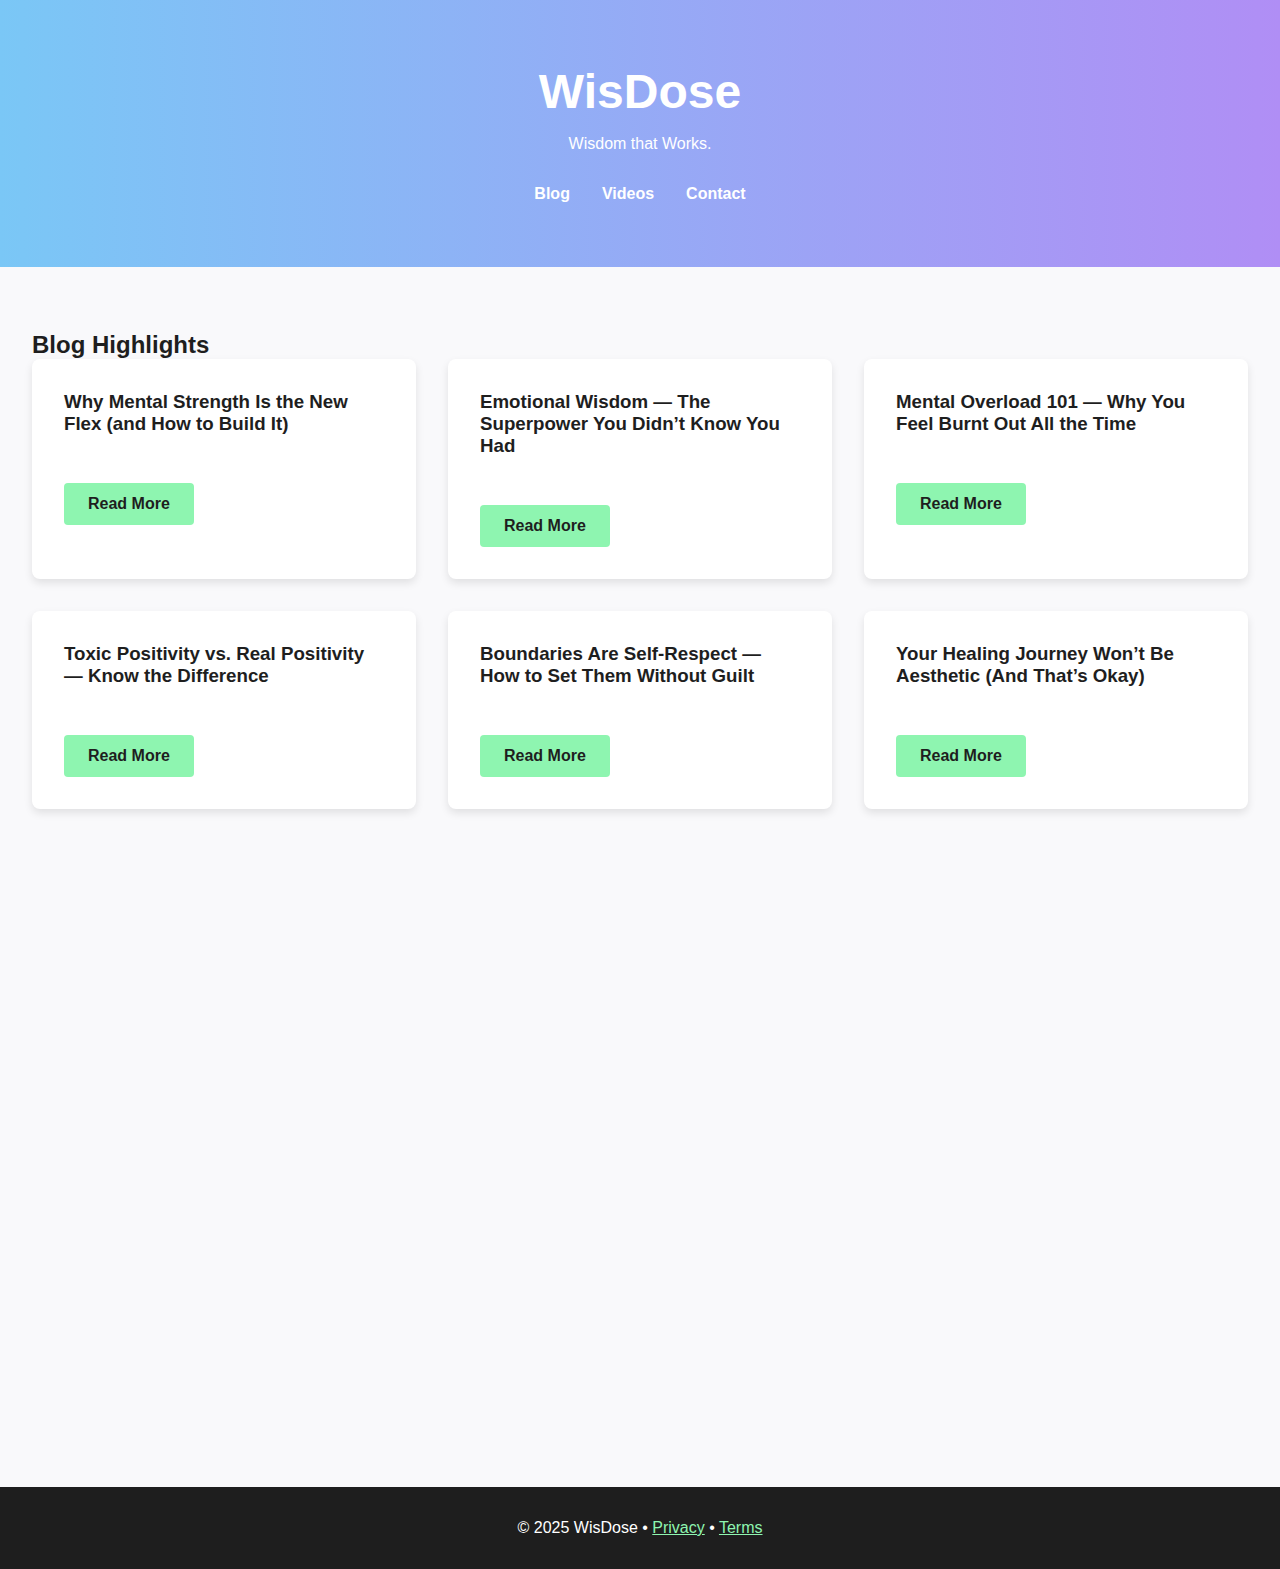
<file: index.html>
<!DOCTYPE html>
<html lang="en">
<head>
  <meta charset="UTF-8" />
  <meta name="viewport" content="width=device-width, initial-scale=1.0" />
  <title>WisDose – Blog of Wisdom</title>
  <link rel="stylesheet" href="style.css" />
  <style>
    :root {
      --blue: #7ac7f6;
      --green: #8ef5b0;
      --purple: #b08ef5;
      --black: #1e1e1e;
      --white: #ffffff;
      --bg: #f9f9fb;
    }

    * {
      margin: 0;
      padding: 0;
      box-sizing: border-box;
    }

    html {
      scroll-behavior: smooth;
    }

    body {
      font-family: 'Segoe UI', sans-serif;
      background: var(--bg);
      color: var(--black);
      overflow-x: hidden;
    }

    header {
      background: linear-gradient(to right, var(--blue), var(--purple));
      color: var(--white);
      padding: 4rem 2rem;
      text-align: center;
      position: relative;
    }

    header h1 {
      font-size: 3rem;
      margin-bottom: 1rem;
    }

    nav {
      margin-top: 2rem;
    }

    nav ul {
      list-style: none;
      display: flex;
      justify-content: center;
      gap: 2rem;
    }

    nav a {
      color: var(--white);
      text-decoration: none;
      font-weight: bold;
    }

    section {
      padding: 4rem 2rem;
      opacity: 0;
      transform: translateY(30px);
      transition: opacity 0.6s ease-out, transform 0.6s ease-out;
    }

    section.visible {
      opacity: 1;
      transform: translateY(0);
    }

    .about img {
      width: 150px;
      border-radius: 50%;
      margin-bottom: 1rem;
    }

    .section h2 {
      font-size: 2rem;
      margin-bottom: 1rem;
      color: var(--purple);
    }

    .btn {
      background: var(--green);
      color: var(--black);
      padding: 0.75rem 1.5rem;
      border: none;
      border-radius: 4px;
      font-weight: bold;
      cursor: pointer;
      text-decoration: none;
      display: inline-block;
      margin-top: 3rem;
    }

    .cards {
      display: flex;
      flex-wrap: wrap;
      gap: 2rem;
      justify-content: center;
    }

    .card {
      background: var(--white);
      padding: 2rem;
      border-radius: 8px;
      box-shadow: 0 4px 8px rgba(0,0,0,0.1);
      flex: 1 1 300px;
      transition: transform 0.3s;
    }

    .card:hover {
      transform: translateY(-10px);
    }

    footer {
      background: var(--black);
      color: var(--white);
      text-align: center;
      padding: 2rem;
    }

    footer a {
      color: var(--green);
      text-decoration: underline;
    }
  </style>
</head>
<body>
  <header>
    <h1>WisDose</h1>
    <p>Wisdom that Works.</p>
    <nav>
      <ul>
        <li><a href="#blog">Blog</a></li>
        <li><a href="#videos">Videos</a></li>
        <li><a href="#contact">Contact</a></li>
      </ul>
    </nav>
  </header>

  <main>
    <section id="blog">
      <h2>Blog Highlights</h2>
      <div class="cards">
        <div class="card">
          <h3>Why Mental Strength Is the New Flex (and How to Build It) </h3>
          <a href="post1.html" class="btn">Read More</a>
        </div>
        <div class="card">
          <h3>Emotional Wisdom — The Superpower You Didn’t Know You Had</h3>
          <a href="post2.html" class="btn">Read More</a>
        </div>
        <div class="card">
          <h3>Mental Overload 101 — Why You Feel Burnt Out All the Time</h3>
          <a href="post3.html" class="btn">Read More</a>
        </div>
        <div class="card">
          <h3>Toxic Positivity vs. Real Positivity — Know the Difference</h3>
          <a href="post4.html" class="btn">Read More</a>
        </div>
        <div class="card">
          <h3>Boundaries Are Self-Respect — How to Set Them Without Guilt</h3>
          <a href="post5.html" class="btn">Read More</a>
        </div>
        <div class="card">
          <h3>Your Healing Journey Won’t Be Aesthetic (And That’s Okay)</h3>
          <a href="post6.html" class="btn">Read More</a>
        </div>
      </div>
    </section>

    <section id="videos">
      <h2>Wisdom in Motion</h2>
      <div class="cards">
        <div class="card">
          <h3>Life Lessons</h3>
          <p>Short and powerful video insights to live with clarity.</p>
          <a href="videos.html#life-lessons" class="btn">Watch Now</a>
        </div>
        <div class="card">
          <h3>Mindset Magic</h3>
          <p>Comming Soon.</p>
          <a href="magic.html" class="btn">Explore</a>
        </div>
      </div>
    </section>

    <section id="contact">
      <h2>Get in Touch</h2>
      <p>Want to collaborate, ask a question, or say hi? Let’s connect.</p>
      <a href="mailto:support@wisdose.com" class="btn">Email Me</a>
    </section>
  </main>

  <footer>
    <p>© 2025 WisDose • <a href="#">Privacy</a> • <a href="#">Terms</a></p>
  </footer>

  <script>
    const sections = document.querySelectorAll('section');
    const observer = new IntersectionObserver(entries => {
      entries.forEach(entry => {
        if (entry.isIntersecting) {
          entry.target.classList.add('visible');
        }
      });
    }, {
      threshold: 0.1
    });

    sections.forEach(section => {
      observer.observe(section);
    });
  </script>
</body>
</html>
</file>
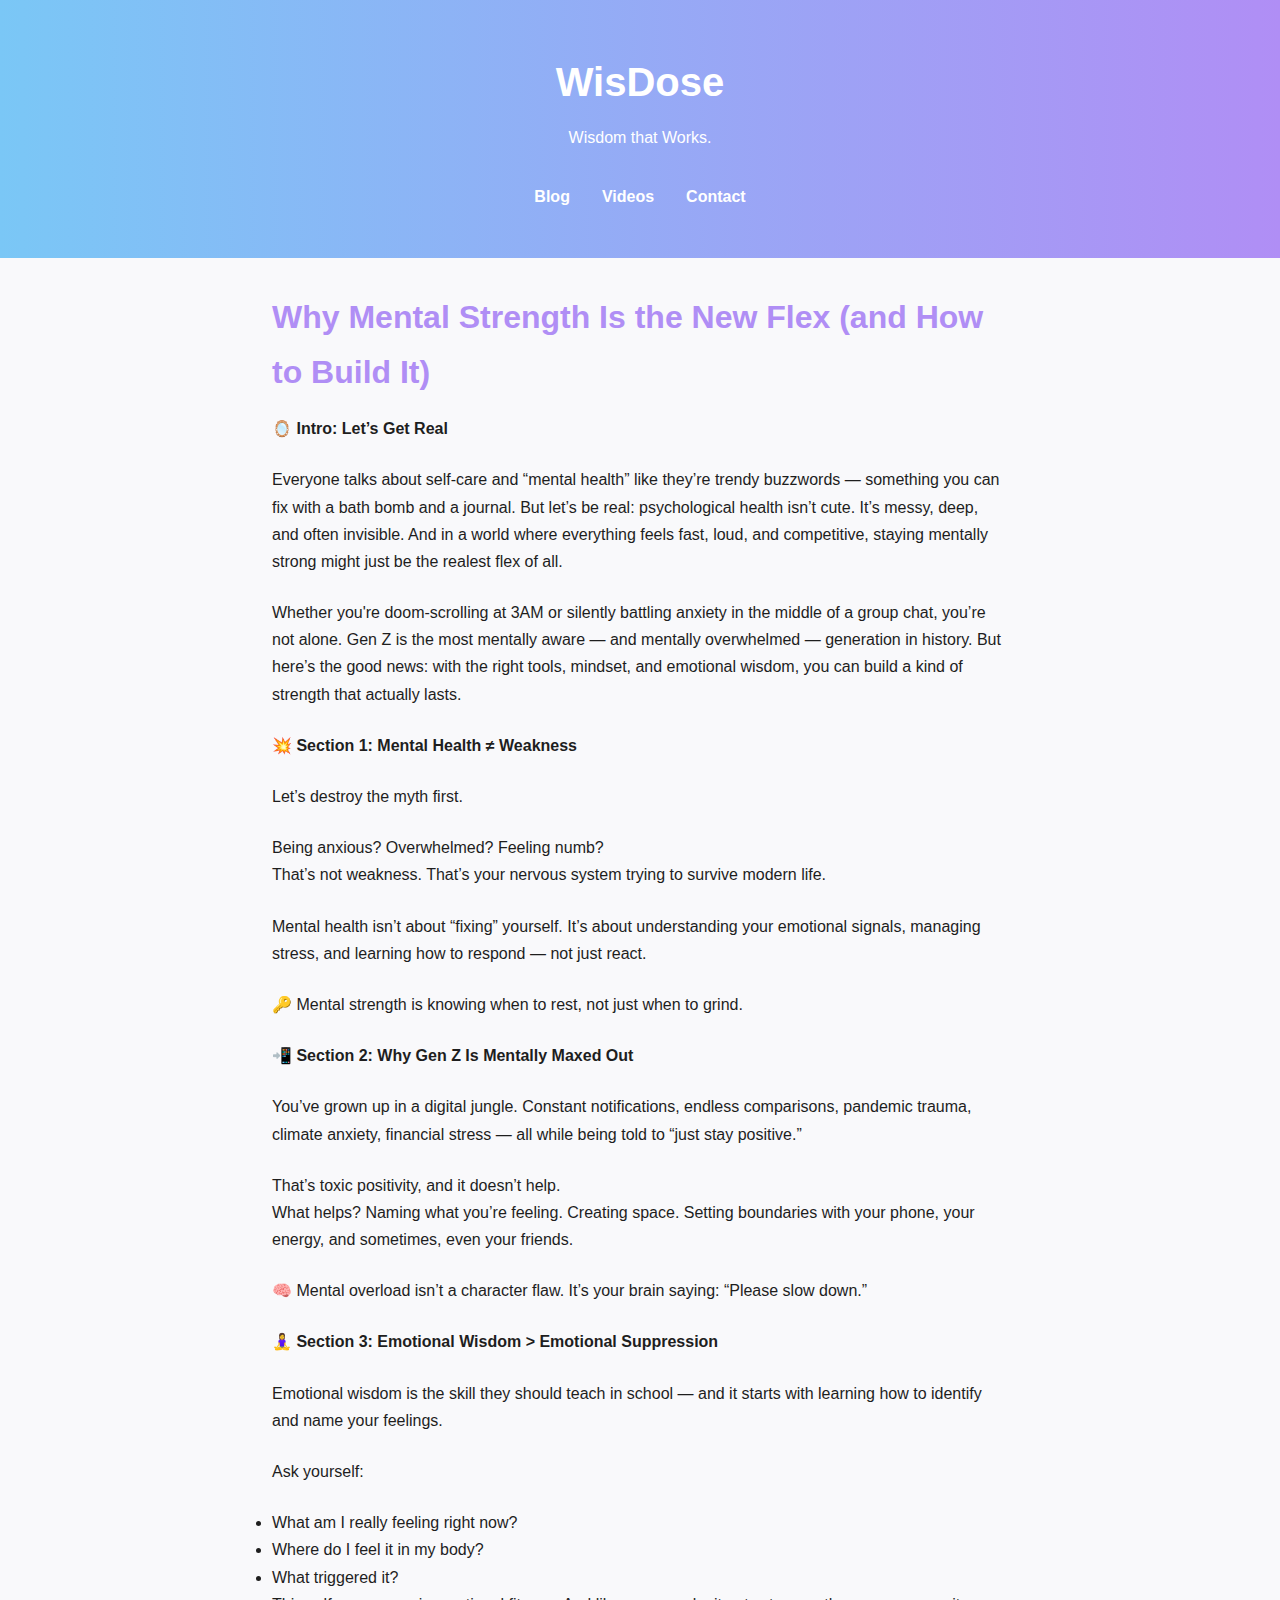
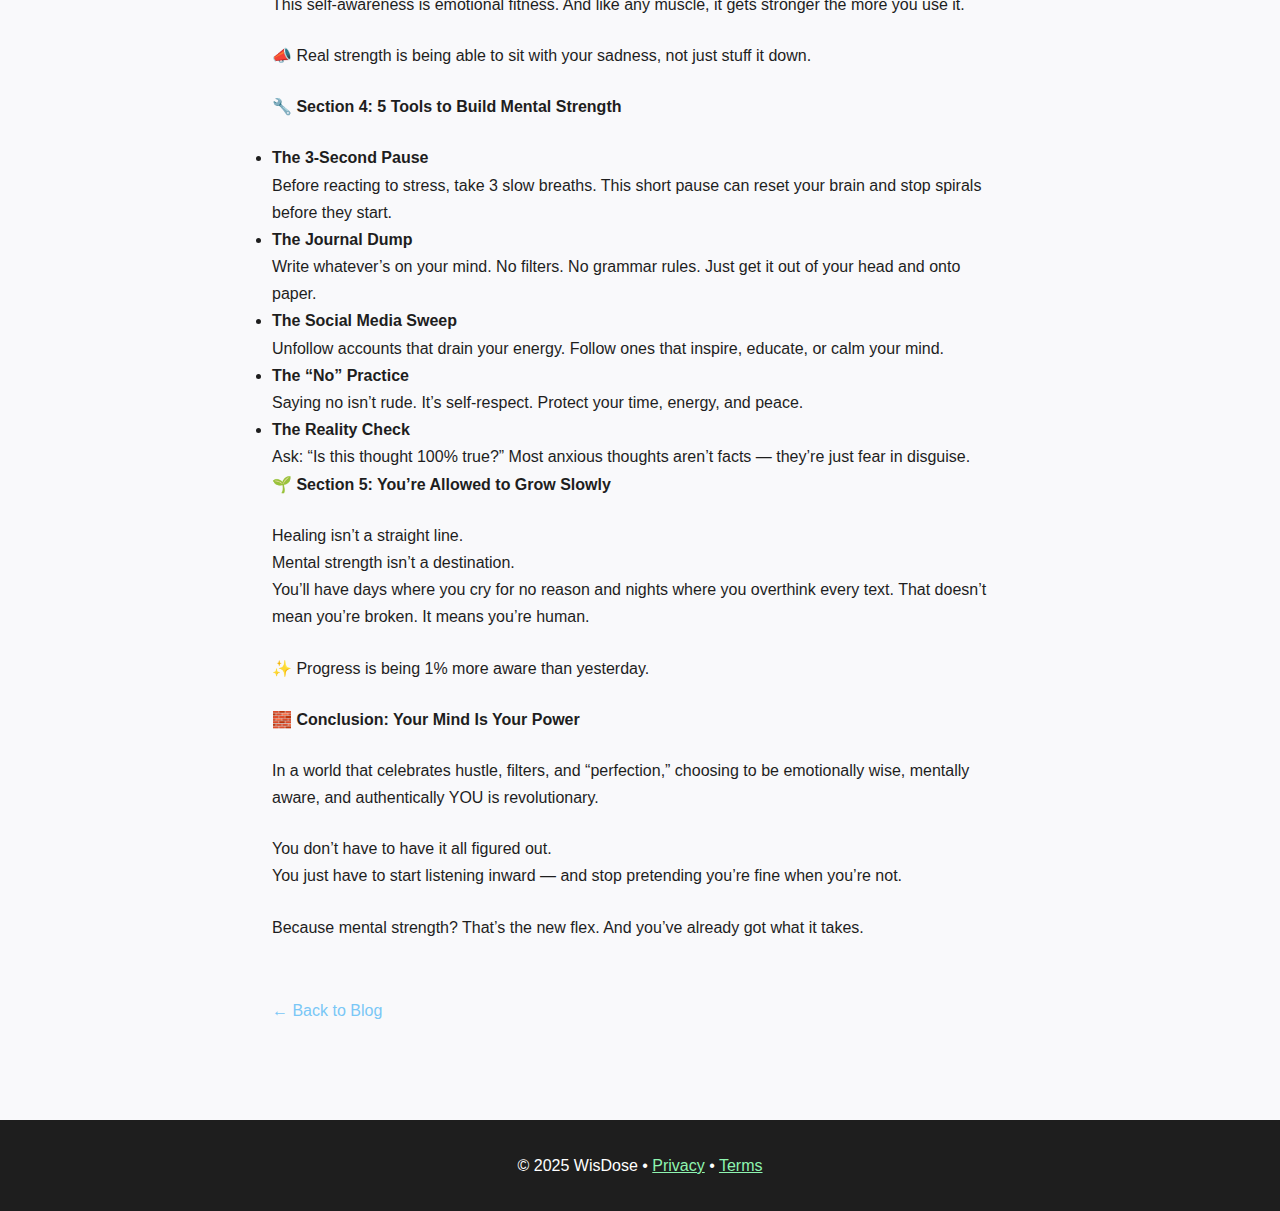
<file: post1.html>
<!DOCTYPE html>
<html lang="en">
<head>
  <meta charset="UTF-8" />
  <meta name="viewport" content="width=device-width, initial-scale=1.0" />
  <title>Why Mental Strength Is the New Flex – WisDose</title>
  <meta name="description" content="Discover why mental health and emotional wisdom are the ultimate Gen Z flex — and how to build true strength in a world full of pressure, noise, and chaos." />
  <link rel="stylesheet" href="style.css" />
  <style>
    body {
      font-family: 'Segoe UI', sans-serif;
      background-color: #f9f9fb;
      color: #1e1e1e;
      line-height: 1.7;
      margin: 0;
    }
    header {
      background: linear-gradient(to right, #7ac7f6, #b08ef5);
      color: white;
      padding: 3rem 2rem;
      text-align: center;
    }
    header h1 {
      font-size: 2.5rem;
      margin-bottom: 0.5rem;
    }
    nav ul {
      list-style: none;
      display: flex;
      justify-content: center;
      gap: 2rem;
      padding: 0;
      margin-top: 1rem;
    }
    nav a {
      color: white;
      text-decoration: none;
      font-weight: bold;
    }
    main {
      max-width: 800px;
      margin: auto;
      padding: 2rem;
    }
    main h2 {
      color: #b08ef5;
      font-size: 2rem;
      margin-bottom: 1rem;
    }
    main p {
      margin-bottom: 1.5rem;
    }
    a.back {
      display: inline-block;
      margin-top: 2rem;
      color: #7ac7f6;
      text-decoration: none;
    }
    footer {
      background: #1e1e1e;
      color: white;
      text-align: center;
      padding: 2rem;
      margin-top: 4rem;
    }
    footer a {
      color: #8ef5b0;
      text-decoration: underline;
    }
  </style>
</head>
<body>
  <header>
    <h1>WisDose</h1>
    <p>Wisdom that Works.</p>
    <nav>
      <ul>
        <li><a href="index.html#blog">Blog</a></li>
        <li><a href="index.html#videos">Videos</a></li>
        <li><a href="index.html#contact">Contact</a></li>
      </ul>
    </nav>
  </header>

  <main>
    <h2>Why Mental Strength Is the New Flex (and How to Build It)</h2>

    <p><strong>🪞 Intro: Let’s Get Real</strong></p>
    <p>Everyone talks about self-care and “mental health” like they’re trendy buzzwords — something you can fix with a bath bomb and a journal. But let’s be real: psychological health isn’t cute. It’s messy, deep, and often invisible. And in a world where everything feels fast, loud, and competitive, staying mentally strong might just be the realest flex of all.</p>
    <p>Whether you're doom-scrolling at 3AM or silently battling anxiety in the middle of a group chat, you’re not alone. Gen Z is the most mentally aware — and mentally overwhelmed — generation in history. But here’s the good news: with the right tools, mindset, and emotional wisdom, you can build a kind of strength that actually lasts.</p>

    <p><strong>💥 Section 1: Mental Health ≠ Weakness</strong></p>
    <p>Let’s destroy the myth first.</p>
    <p>Being anxious? Overwhelmed? Feeling numb?<br>
    That’s not weakness. That’s your nervous system trying to survive modern life.</p>
    <p>Mental health isn’t about “fixing” yourself. It’s about understanding your emotional signals, managing stress, and learning how to respond — not just react.</p>
    <p>🔑 Mental strength is knowing when to rest, not just when to grind.</p>

    <p><strong>📲 Section 2: Why Gen Z Is Mentally Maxed Out</strong></p>
    <p>You’ve grown up in a digital jungle. Constant notifications, endless comparisons, pandemic trauma, climate anxiety, financial stress — all while being told to “just stay positive.”</p>
    <p>That’s toxic positivity, and it doesn’t help.<br>
    What helps? Naming what you’re feeling. Creating space. Setting boundaries with your phone, your energy, and sometimes, even your friends.</p>
    <p>🧠 Mental overload isn’t a character flaw. It’s your brain saying: “Please slow down.”</p>

    <p><strong>🧘‍♀️ Section 3: Emotional Wisdom > Emotional Suppression</strong></p>
    <p>Emotional wisdom is the skill they should teach in school — and it starts with learning how to identify and name your feelings.</p>
    <p>Ask yourself:</p>
    <ul>
      <li>What am I really feeling right now?</li>
      <li>Where do I feel it in my body?</li>
      <li>What triggered it?</li>
    </ul>
    <p>This self-awareness is emotional fitness. And like any muscle, it gets stronger the more you use it.</p>
    <p>📣 Real strength is being able to sit with your sadness, not just stuff it down.</p>

    <p><strong>🔧 Section 4: 5 Tools to Build Mental Strength</strong></p>
    <ul>
      <li><strong>The 3-Second Pause</strong><br>Before reacting to stress, take 3 slow breaths. This short pause can reset your brain and stop spirals before they start.</li>
      <li><strong>The Journal Dump</strong><br>Write whatever’s on your mind. No filters. No grammar rules. Just get it out of your head and onto paper.</li>
      <li><strong>The Social Media Sweep</strong><br>Unfollow accounts that drain your energy. Follow ones that inspire, educate, or calm your mind.</li>
      <li><strong>The “No” Practice</strong><br>Saying no isn’t rude. It’s self-respect. Protect your time, energy, and peace.</li>
      <li><strong>The Reality Check</strong><br>Ask: “Is this thought 100% true?” Most anxious thoughts aren’t facts — they’re just fear in disguise.</li>
    </ul>

    <p><strong>🌱 Section 5: You’re Allowed to Grow Slowly</strong></p>
    <p>Healing isn’t a straight line.<br>
    Mental strength isn’t a destination.<br>
    You’ll have days where you cry for no reason and nights where you overthink every text. That doesn’t mean you’re broken. It means you’re human.</p>
    <p>✨ Progress is being 1% more aware than yesterday.</p>

    <p><strong>🧱 Conclusion: Your Mind Is Your Power</strong></p>
    <p>In a world that celebrates hustle, filters, and “perfection,” choosing to be emotionally wise, mentally aware, and authentically YOU is revolutionary.</p>
    <p>You don’t have to have it all figured out.<br>
    You just have to start listening inward — and stop pretending you’re fine when you’re not.</p>
    <p>Because mental strength? That’s the new flex. And you’ve already got what it takes.</p>

    <a href="index.html#blog" class="back">&larr; Back to Blog</a>
  </main>

  <footer>
    <p>© 2025 WisDose • <a href="#">Privacy</a> • <a href="#">Terms</a></p>
  </footer>
</body>
</html>
</file>
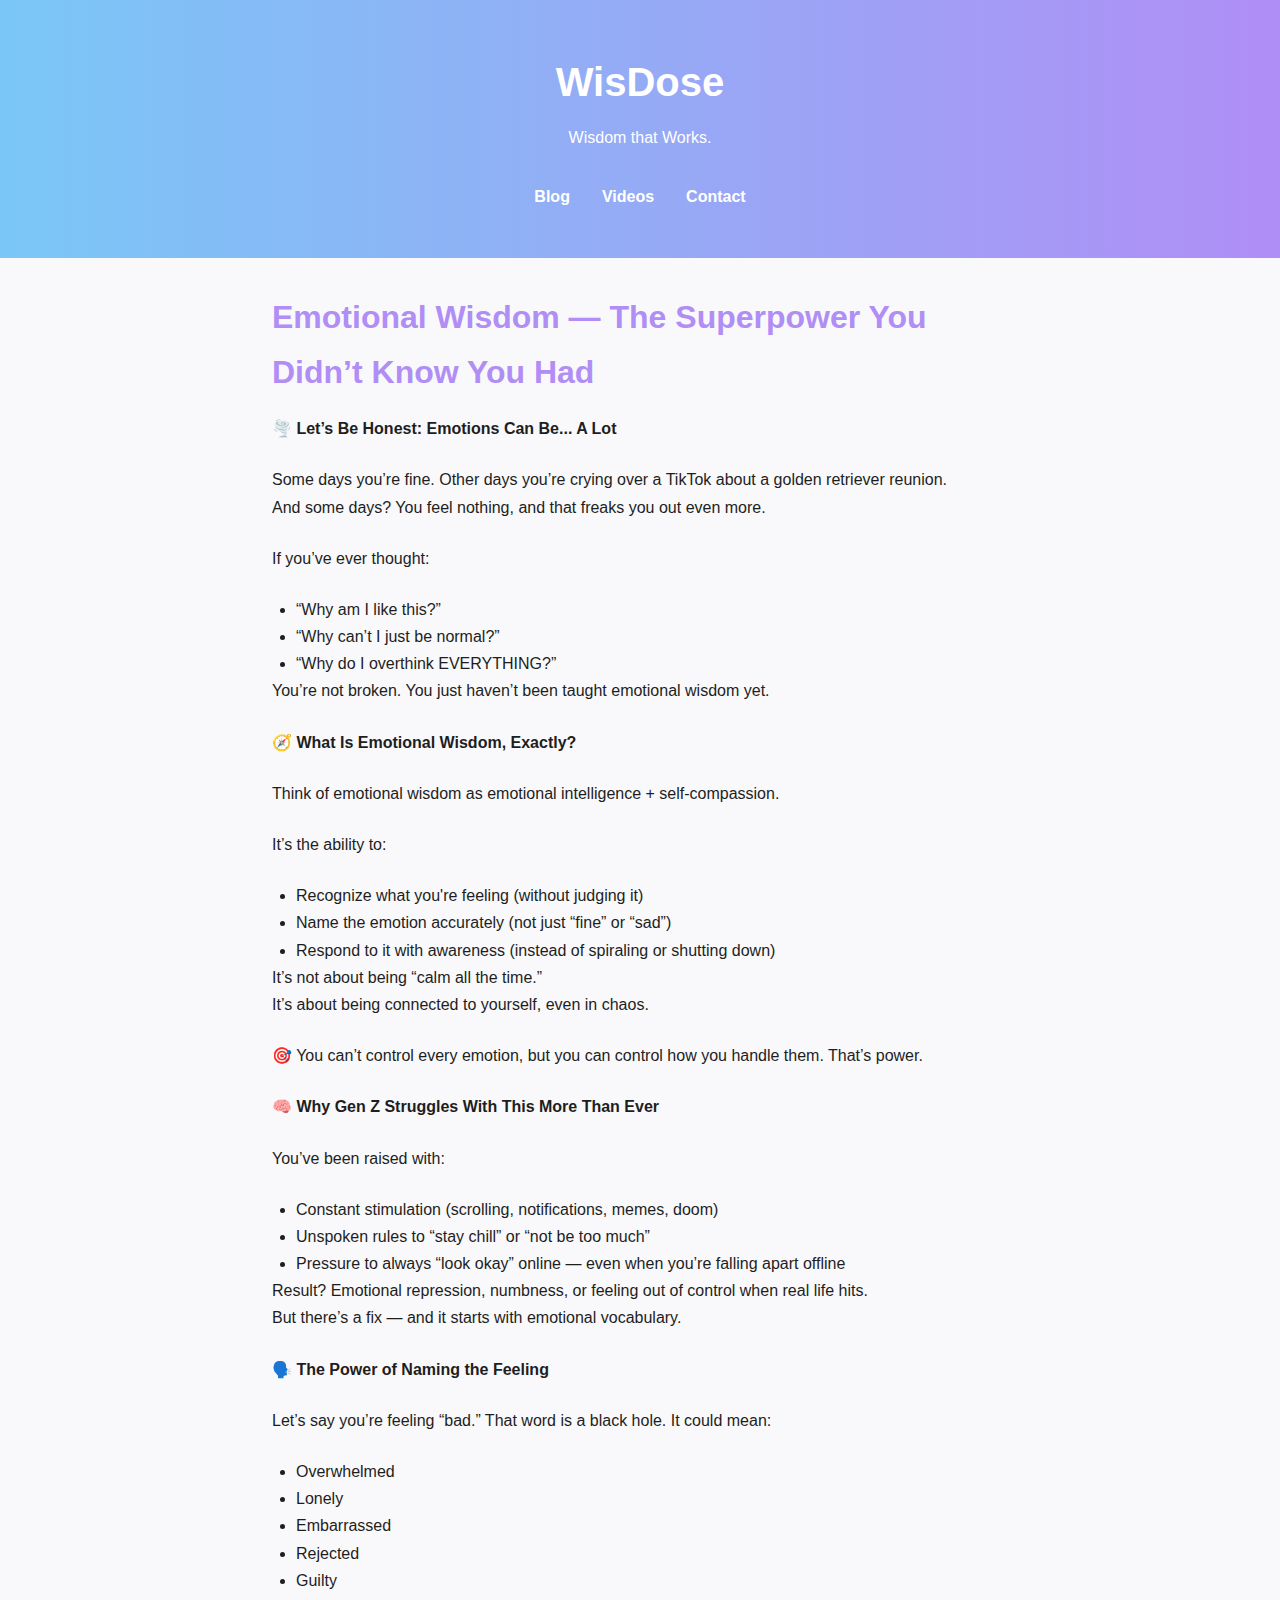
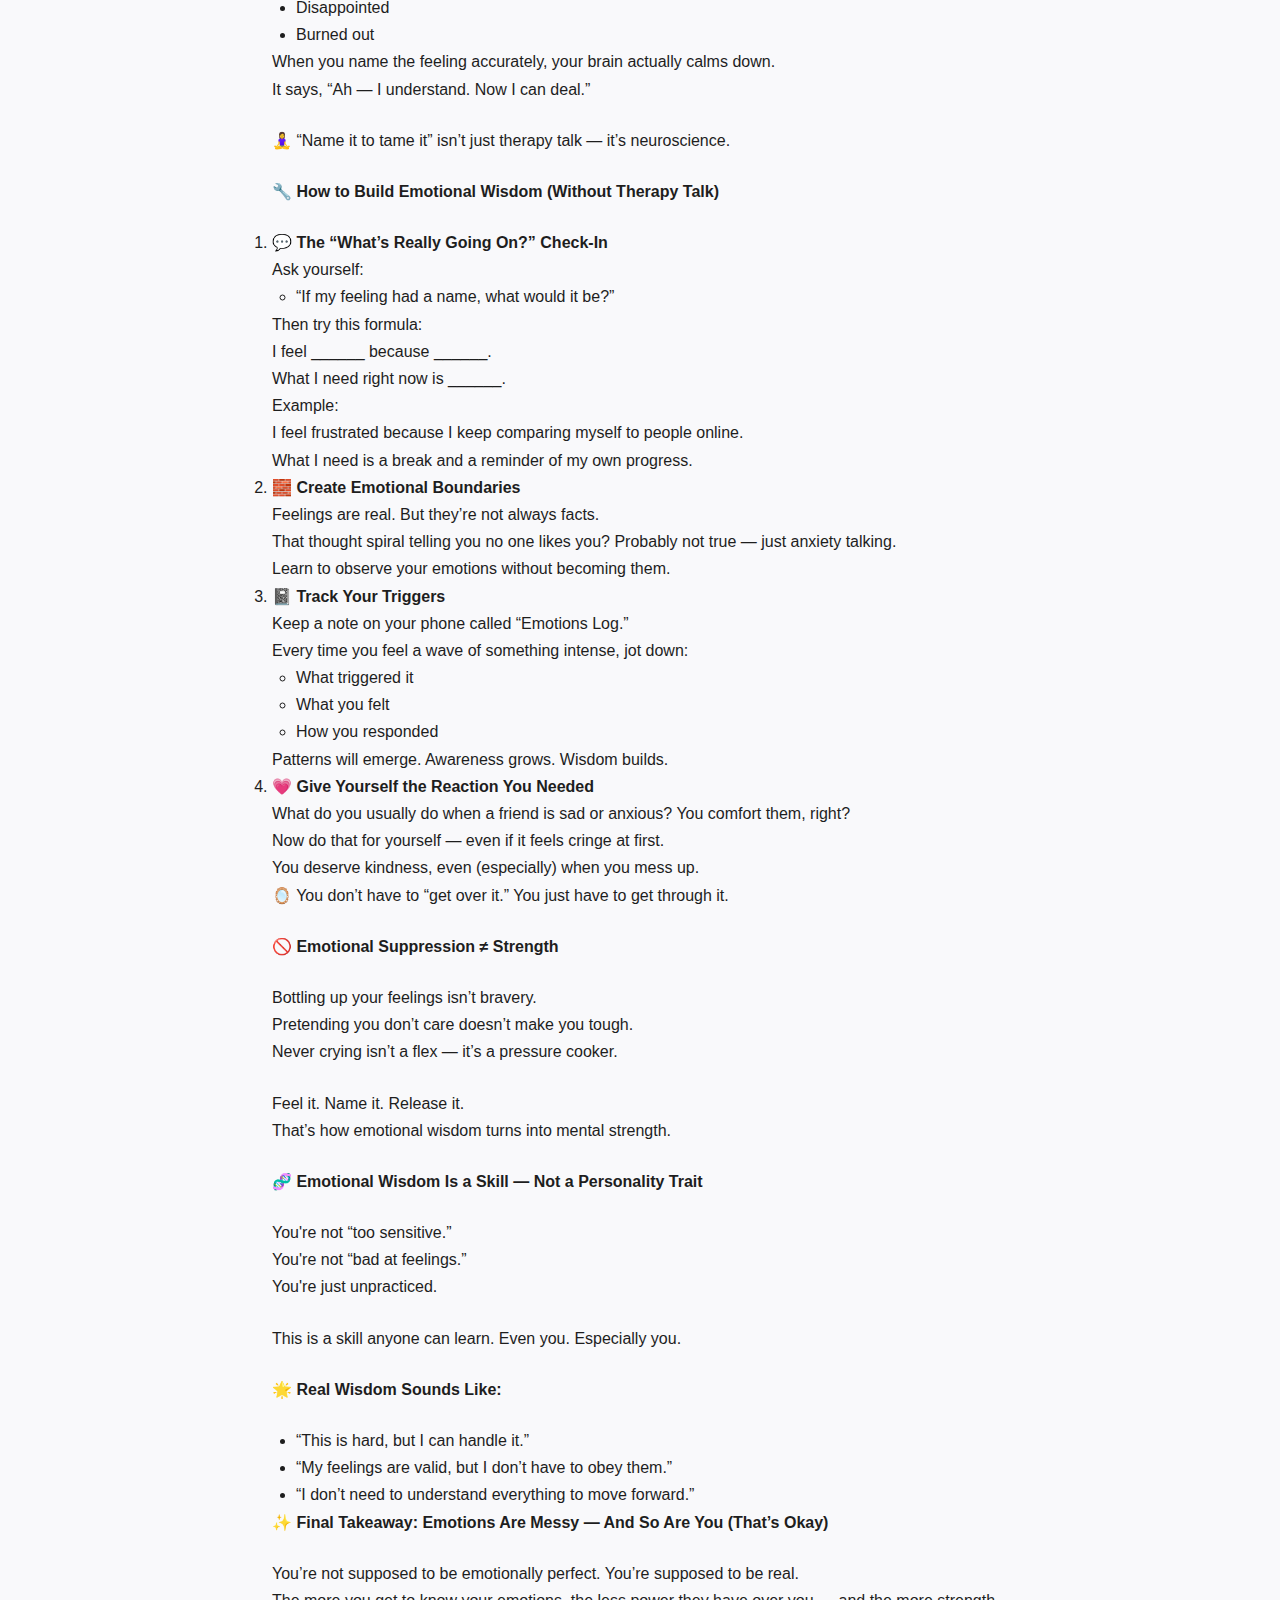
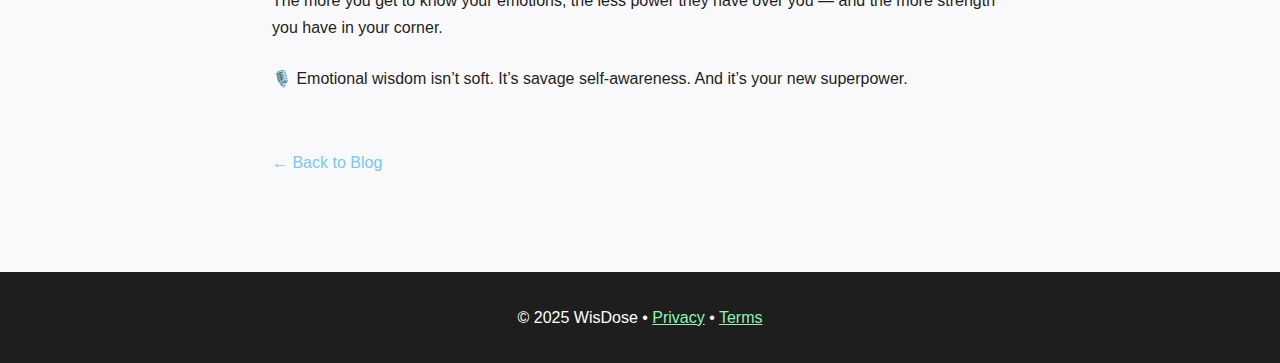
<file: post2.html>
<!DOCTYPE html>
<html lang="en">
<head>
  <meta charset="UTF-8" />
  <meta name="viewport" content="width=device-width, initial-scale=1.0" />
  <title>Emotional Wisdom — The Superpower You Didn’t Know You Had – WisDose</title>
  <meta name="description" content="Emotional wisdom is the underrated superpower Gen Z needs to thrive. Learn how to understand, name, and manage your feelings like a boss — without judgment or drama." />
  <link rel="stylesheet" href="style.css" />
  <style>
    body {
      font-family: 'Segoe UI', sans-serif;
      background-color: #f9f9fb;
      color: #1e1e1e;
      line-height: 1.7;
      margin: 0;
    }
    header {
      background: linear-gradient(to right, #7ac7f6, #b08ef5);
      color: white;
      padding: 3rem 2rem;
      text-align: center;
    }
    header h1 {
      font-size: 2.5rem;
      margin-bottom: 0.5rem;
    }
    nav ul {
      list-style: none;
      display: flex;
      justify-content: center;
      gap: 2rem;
      padding: 0;
      margin-top: 1rem;
    }
    nav a {
      color: white;
      text-decoration: none;
      font-weight: bold;
    }
    main {
      max-width: 800px;
      margin: auto;
      padding: 2rem;
    }
    main h2 {
      color: #b08ef5;
      font-size: 2rem;
      margin-bottom: 1rem;
    }
    main p {
      margin-bottom: 1.5rem;
    }
    ul {
      padding-left: 1.5rem;
    }
    a.back {
      display: inline-block;
      margin-top: 2rem;
      color: #7ac7f6;
      text-decoration: none;
    }
    footer {
      background: #1e1e1e;
      color: white;
      text-align: center;
      padding: 2rem;
      margin-top: 4rem;
    }
    footer a {
      color: #8ef5b0;
      text-decoration: underline;
    }
  </style>
</head>
<body>
  <header>
    <h1>WisDose</h1>
    <p>Wisdom that Works.</p>
    <nav>
      <ul>
        <li><a href="index.html#blog">Blog</a></li>
        <li><a href="index.html#videos">Videos</a></li>
        <li><a href="index.html#contact">Contact</a></li>
      </ul>
    </nav>
  </header>

  <main>
    <h2>Emotional Wisdom — The Superpower You Didn’t Know You Had</h2>

    <p><strong>🌪️ Let’s Be Honest: Emotions Can Be... A Lot</strong></p>
    <p>Some days you’re fine. Other days you’re crying over a TikTok about a golden retriever reunion.<br>
    And some days? You feel nothing, and that freaks you out even more.</p>

    <p>If you’ve ever thought:</p>
    <ul>
      <li>“Why am I like this?”</li>
      <li>“Why can’t I just be normal?”</li>
      <li>“Why do I overthink EVERYTHING?”</li>
    </ul>
    <p>You’re not broken. You just haven’t been taught emotional wisdom yet.</p>

    <p><strong>🧭 What Is Emotional Wisdom, Exactly?</strong></p>
    <p>Think of emotional wisdom as emotional intelligence + self-compassion.</p>
    <p>It’s the ability to:</p>
    <ul>
      <li>Recognize what you're feeling (without judging it)</li>
      <li>Name the emotion accurately (not just “fine” or “sad”)</li>
      <li>Respond to it with awareness (instead of spiraling or shutting down)</li>
    </ul>
    <p>It’s not about being “calm all the time.”<br>
    It’s about being connected to yourself, even in chaos.</p>
    <p>🎯 You can’t control every emotion, but you can control how you handle them. That’s power.</p>

    <p><strong>🧠 Why Gen Z Struggles With This More Than Ever</strong></p>
    <p>You’ve been raised with:</p>
    <ul>
      <li>Constant stimulation (scrolling, notifications, memes, doom)</li>
      <li>Unspoken rules to “stay chill” or “not be too much”</li>
      <li>Pressure to always “look okay” online — even when you’re falling apart offline</li>
    </ul>
    <p>Result? Emotional repression, numbness, or feeling out of control when real life hits.<br>
    But there’s a fix — and it starts with emotional vocabulary.</p>

    <p><strong>🗣️ The Power of Naming the Feeling</strong></p>
    <p>Let’s say you’re feeling “bad.” That word is a black hole. It could mean:</p>
    <ul>
      <li>Overwhelmed</li>
      <li>Lonely</li>
      <li>Embarrassed</li>
      <li>Rejected</li>
      <li>Guilty</li>
      <li>Disappointed</li>
      <li>Burned out</li>
    </ul>
    <p>When you name the feeling accurately, your brain actually calms down.<br>
    It says, “Ah — I understand. Now I can deal.”</p>
    <p>🧘‍♀️ “Name it to tame it” isn’t just therapy talk — it’s neuroscience.</p>

    <p><strong>🔧 How to Build Emotional Wisdom (Without Therapy Talk)</strong></p>
    <ol>
      <li><strong>💬 The “What’s Really Going On?” Check-In</strong><br>
      Ask yourself:
        <ul>
          <li>“If my feeling had a name, what would it be?”</li>
        </ul>
      Then try this formula:
      <blockquote>
        I feel ______ because ______.<br>
        What I need right now is ______.
      </blockquote>
      Example:<br>
      I feel frustrated because I keep comparing myself to people online.<br>
      What I need is a break and a reminder of my own progress.</li>

      <li><strong>🧱 Create Emotional Boundaries</strong><br>
      Feelings are real. But they’re not always facts.<br>
      That thought spiral telling you no one likes you? Probably not true — just anxiety talking.<br>
      Learn to observe your emotions without becoming them.</li>

      <li><strong>📓 Track Your Triggers</strong><br>
      Keep a note on your phone called “Emotions Log.”<br>
      Every time you feel a wave of something intense, jot down:
        <ul>
          <li>What triggered it</li>
          <li>What you felt</li>
          <li>How you responded</li>
        </ul>
      Patterns will emerge. Awareness grows. Wisdom builds.</li>

      <li><strong>💗 Give Yourself the Reaction You Needed</strong><br>
      What do you usually do when a friend is sad or anxious? You comfort them, right?<br>
      Now do that for yourself — even if it feels cringe at first.<br>
      You deserve kindness, even (especially) when you mess up.</li>
    </ol>
    <p>🪞 You don’t have to “get over it.” You just have to get through it.</p>

    <p><strong>🚫 Emotional Suppression ≠ Strength</strong></p>
    <p>Bottling up your feelings isn’t bravery.<br>
    Pretending you don’t care doesn’t make you tough.<br>
    Never crying isn’t a flex — it’s a pressure cooker.</p>
    <p>Feel it. Name it. Release it.<br>
    That’s how emotional wisdom turns into mental strength.</p>

    <p><strong>🧬 Emotional Wisdom Is a Skill — Not a Personality Trait</strong></p>
    <p>You're not “too sensitive.”<br>
    You're not “bad at feelings.”<br>
    You're just unpracticed.</p>
    <p>This is a skill anyone can learn. Even you. Especially you.</p>

    <p><strong>🌟 Real Wisdom Sounds Like:</strong></p>
    <ul>
      <li>“This is hard, but I can handle it.”</li>
      <li>“My feelings are valid, but I don’t have to obey them.”</li>
      <li>“I don’t need to understand everything to move forward.”</li>
    </ul>

    <p><strong>✨ Final Takeaway: Emotions Are Messy — And So Are You (That’s Okay)</strong></p>
    <p>You’re not supposed to be emotionally perfect. You’re supposed to be real.<br>
    The more you get to know your emotions, the less power they have over you — and the more strength you have in your corner.</p>
    <p>🎙️ Emotional wisdom isn’t soft. It’s savage self-awareness. And it’s your new superpower.</p>

    <a href="index.html#blog" class="back">&larr; Back to Blog</a>
  </main>

  <footer>
    <p>© 2025 WisDose • <a href="#">Privacy</a> • <a href="#">Terms</a></p>
  </footer>
</body>
</html>
</file>
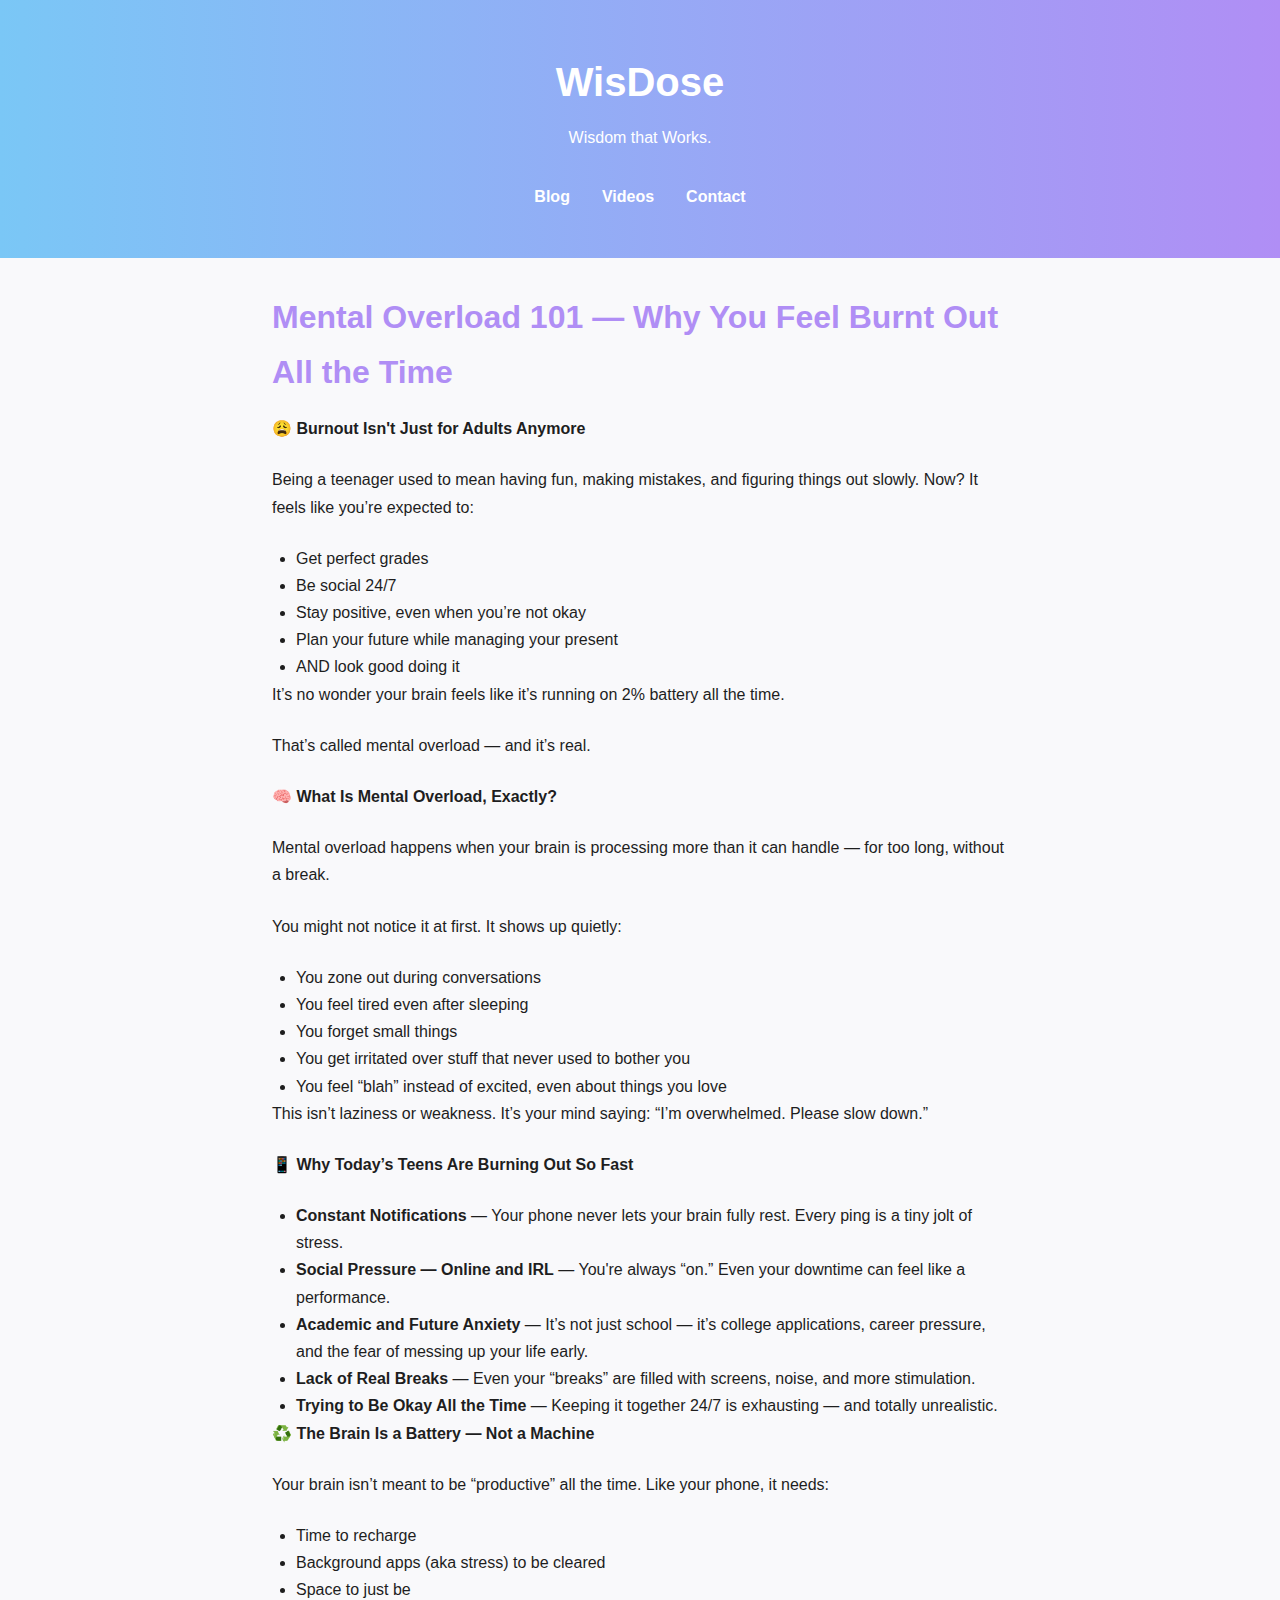
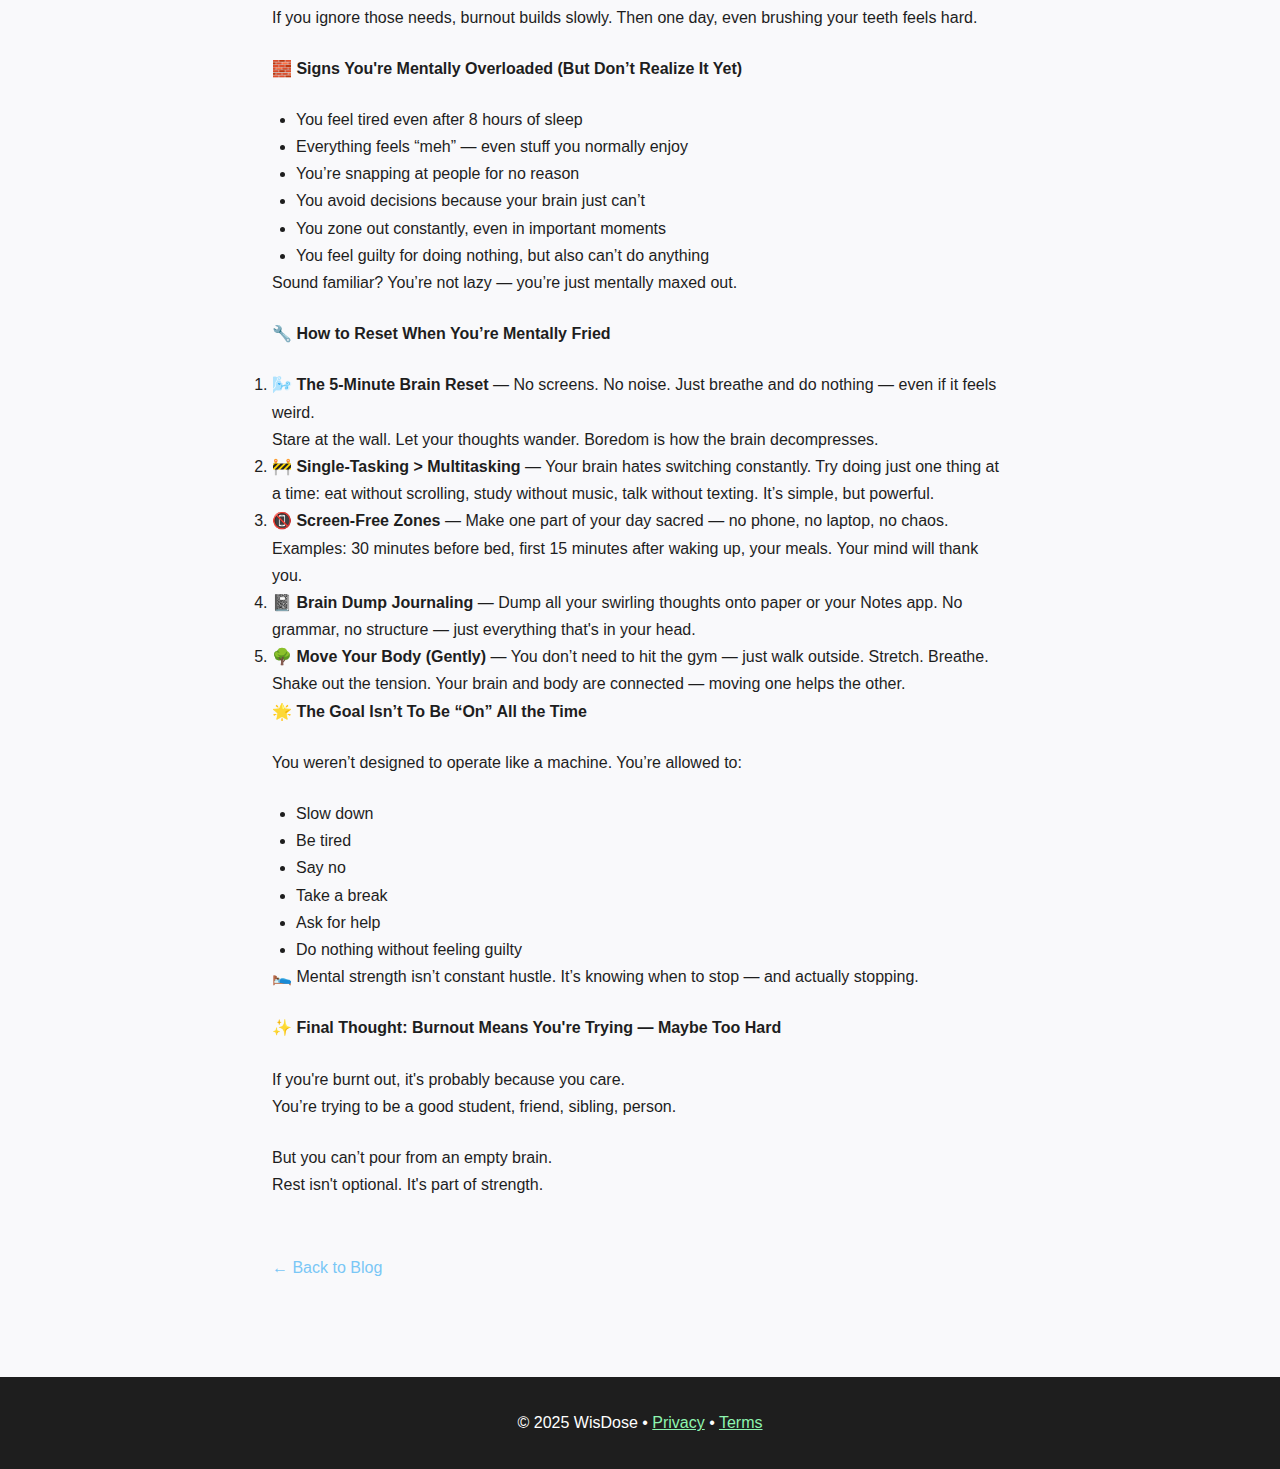
<file: post3.html>
<!DOCTYPE html>
<html lang="en">
<head>
  <meta charset="UTF-8" />
  <meta name="viewport" content="width=device-width, initial-scale=1.0" />
  <title>Mental Overload 101 — Why You Feel Burnt Out All the Time – WisDose</title>
  <meta name="description" content="If you’re an overwhelmed teen who feels constantly tired, anxious, or numb — this is for you. Learn why mental burnout happens and how to reset your brain, one step at a time." />
  <link rel="stylesheet" href="style.css" />
  <style>
    body {
      font-family: 'Segoe UI', sans-serif;
      background-color: #f9f9fb;
      color: #1e1e1e;
      line-height: 1.7;
      margin: 0;
    }
    header {
      background: linear-gradient(to right, #7ac7f6, #b08ef5);
      color: white;
      padding: 3rem 2rem;
      text-align: center;
    }
    header h1 {
      font-size: 2.5rem;
      margin-bottom: 0.5rem;
    }
    nav ul {
      list-style: none;
      display: flex;
      justify-content: center;
      gap: 2rem;
      padding: 0;
      margin-top: 1rem;
    }
    nav a {
      color: white;
      text-decoration: none;
      font-weight: bold;
    }
    main {
      max-width: 800px;
      margin: auto;
      padding: 2rem;
    }
    main h2 {
      color: #b08ef5;
      font-size: 2rem;
      margin-bottom: 1rem;
    }
    main p {
      margin-bottom: 1.5rem;
    }
    ul {
      padding-left: 1.5rem;
    }
    a.back {
      display: inline-block;
      margin-top: 2rem;
      color: #7ac7f6;
      text-decoration: none;
    }
    footer {
      background: #1e1e1e;
      color: white;
      text-align: center;
      padding: 2rem;
      margin-top: 4rem;
    }
    footer a {
      color: #8ef5b0;
      text-decoration: underline;
    }
  </style>
</head>
<body>
  <header>
    <h1>WisDose</h1>
    <p>Wisdom that Works.</p>
    <nav>
      <ul>
        <li><a href="index.html#blog">Blog</a></li>
        <li><a href="index.html#videos">Videos</a></li>
        <li><a href="index.html#contact">Contact</a></li>
      </ul>
    </nav>
  </header>

  <main>
    <h2>Mental Overload 101 — Why You Feel Burnt Out All the Time</h2>

    <p><strong>😩 Burnout Isn't Just for Adults Anymore</strong></p>
    <p>Being a teenager used to mean having fun, making mistakes, and figuring things out slowly. Now? It feels like you’re expected to:</p>
    <ul>
      <li>Get perfect grades</li>
      <li>Be social 24/7</li>
      <li>Stay positive, even when you’re not okay</li>
      <li>Plan your future while managing your present</li>
      <li>AND look good doing it</li>
    </ul>
    <p>It’s no wonder your brain feels like it’s running on 2% battery all the time.</p>
    <p>That’s called mental overload — and it’s real.</p>

    <p><strong>🧠 What Is Mental Overload, Exactly?</strong></p>
    <p>Mental overload happens when your brain is processing more than it can handle — for too long, without a break.</p>
    <p>You might not notice it at first. It shows up quietly:</p>
    <ul>
      <li>You zone out during conversations</li>
      <li>You feel tired even after sleeping</li>
      <li>You forget small things</li>
      <li>You get irritated over stuff that never used to bother you</li>
      <li>You feel “blah” instead of excited, even about things you love</li>
    </ul>
    <p>This isn’t laziness or weakness. It’s your mind saying: “I’m overwhelmed. Please slow down.”</p>

    <p><strong>📱 Why Today’s Teens Are Burning Out So Fast</strong></p>
    <ul>
      <li><strong>Constant Notifications</strong> — Your phone never lets your brain fully rest. Every ping is a tiny jolt of stress.</li>
      <li><strong>Social Pressure — Online and IRL</strong> — You're always “on.” Even your downtime can feel like a performance.</li>
      <li><strong>Academic and Future Anxiety</strong> — It’s not just school — it’s college applications, career pressure, and the fear of messing up your life early.</li>
      <li><strong>Lack of Real Breaks</strong> — Even your “breaks” are filled with screens, noise, and more stimulation.</li>
      <li><strong>Trying to Be Okay All the Time</strong> — Keeping it together 24/7 is exhausting — and totally unrealistic.</li>
    </ul>

    <p><strong>♻️ The Brain Is a Battery — Not a Machine</strong></p>
    <p>Your brain isn’t meant to be “productive” all the time. Like your phone, it needs:</p>
    <ul>
      <li>Time to recharge</li>
      <li>Background apps (aka stress) to be cleared</li>
      <li>Space to just be</li>
    </ul>
    <p>If you ignore those needs, burnout builds slowly. Then one day, even brushing your teeth feels hard.</p>

    <p><strong>🧱 Signs You're Mentally Overloaded (But Don’t Realize It Yet)</strong></p>
    <ul>
      <li>You feel tired even after 8 hours of sleep</li>
      <li>Everything feels “meh” — even stuff you normally enjoy</li>
      <li>You’re snapping at people for no reason</li>
      <li>You avoid decisions because your brain just can’t</li>
      <li>You zone out constantly, even in important moments</li>
      <li>You feel guilty for doing nothing, but also can’t do anything</li>
    </ul>
    <p>Sound familiar? You’re not lazy — you’re just mentally maxed out.</p>

    <p><strong>🔧 How to Reset When You’re Mentally Fried</strong></p>
    <ol>
      <li><strong>🌬️ The 5-Minute Brain Reset</strong> — No screens. No noise. Just breathe and do nothing — even if it feels weird.<br>Stare at the wall. Let your thoughts wander. Boredom is how the brain decompresses.</li>
      <li><strong>🚧 Single-Tasking > Multitasking</strong> — Your brain hates switching constantly. Try doing just one thing at a time: eat without scrolling, study without music, talk without texting. It’s simple, but powerful.</li>
      <li><strong>📵 Screen-Free Zones</strong> — Make one part of your day sacred — no phone, no laptop, no chaos. Examples: 30 minutes before bed, first 15 minutes after waking up, your meals. Your mind will thank you.</li>
      <li><strong>📓 Brain Dump Journaling</strong> — Dump all your swirling thoughts onto paper or your Notes app. No grammar, no structure — just everything that's in your head.</li>
      <li><strong>🌳 Move Your Body (Gently)</strong> — You don’t need to hit the gym — just walk outside. Stretch. Breathe. Shake out the tension. Your brain and body are connected — moving one helps the other.</li>
    </ol>

    <p><strong>🌟 The Goal Isn’t To Be “On” All the Time</strong></p>
    <p>You weren’t designed to operate like a machine. You’re allowed to:</p>
    <ul>
      <li>Slow down</li>
      <li>Be tired</li>
      <li>Say no</li>
      <li>Take a break</li>
      <li>Ask for help</li>
      <li>Do nothing without feeling guilty</li>
    </ul>
    <p>🛌 Mental strength isn’t constant hustle. It’s knowing when to stop — and actually stopping.</p>

    <p><strong>✨ Final Thought: Burnout Means You're Trying — Maybe Too Hard</strong></p>
    <p>If you're burnt out, it's probably because you care.<br>You’re trying to be a good student, friend, sibling, person.</p>
    <p>But you can’t pour from an empty brain.<br>Rest isn't optional. It's part of strength.</p>

    <a href="index.html#blog" class="back">&larr; Back to Blog</a>
  </main>

  <footer>
    <p>© 2025 WisDose • <a href="#">Privacy</a> • <a href="#">Terms</a></p>
  </footer>
</body>
</html>
</file>
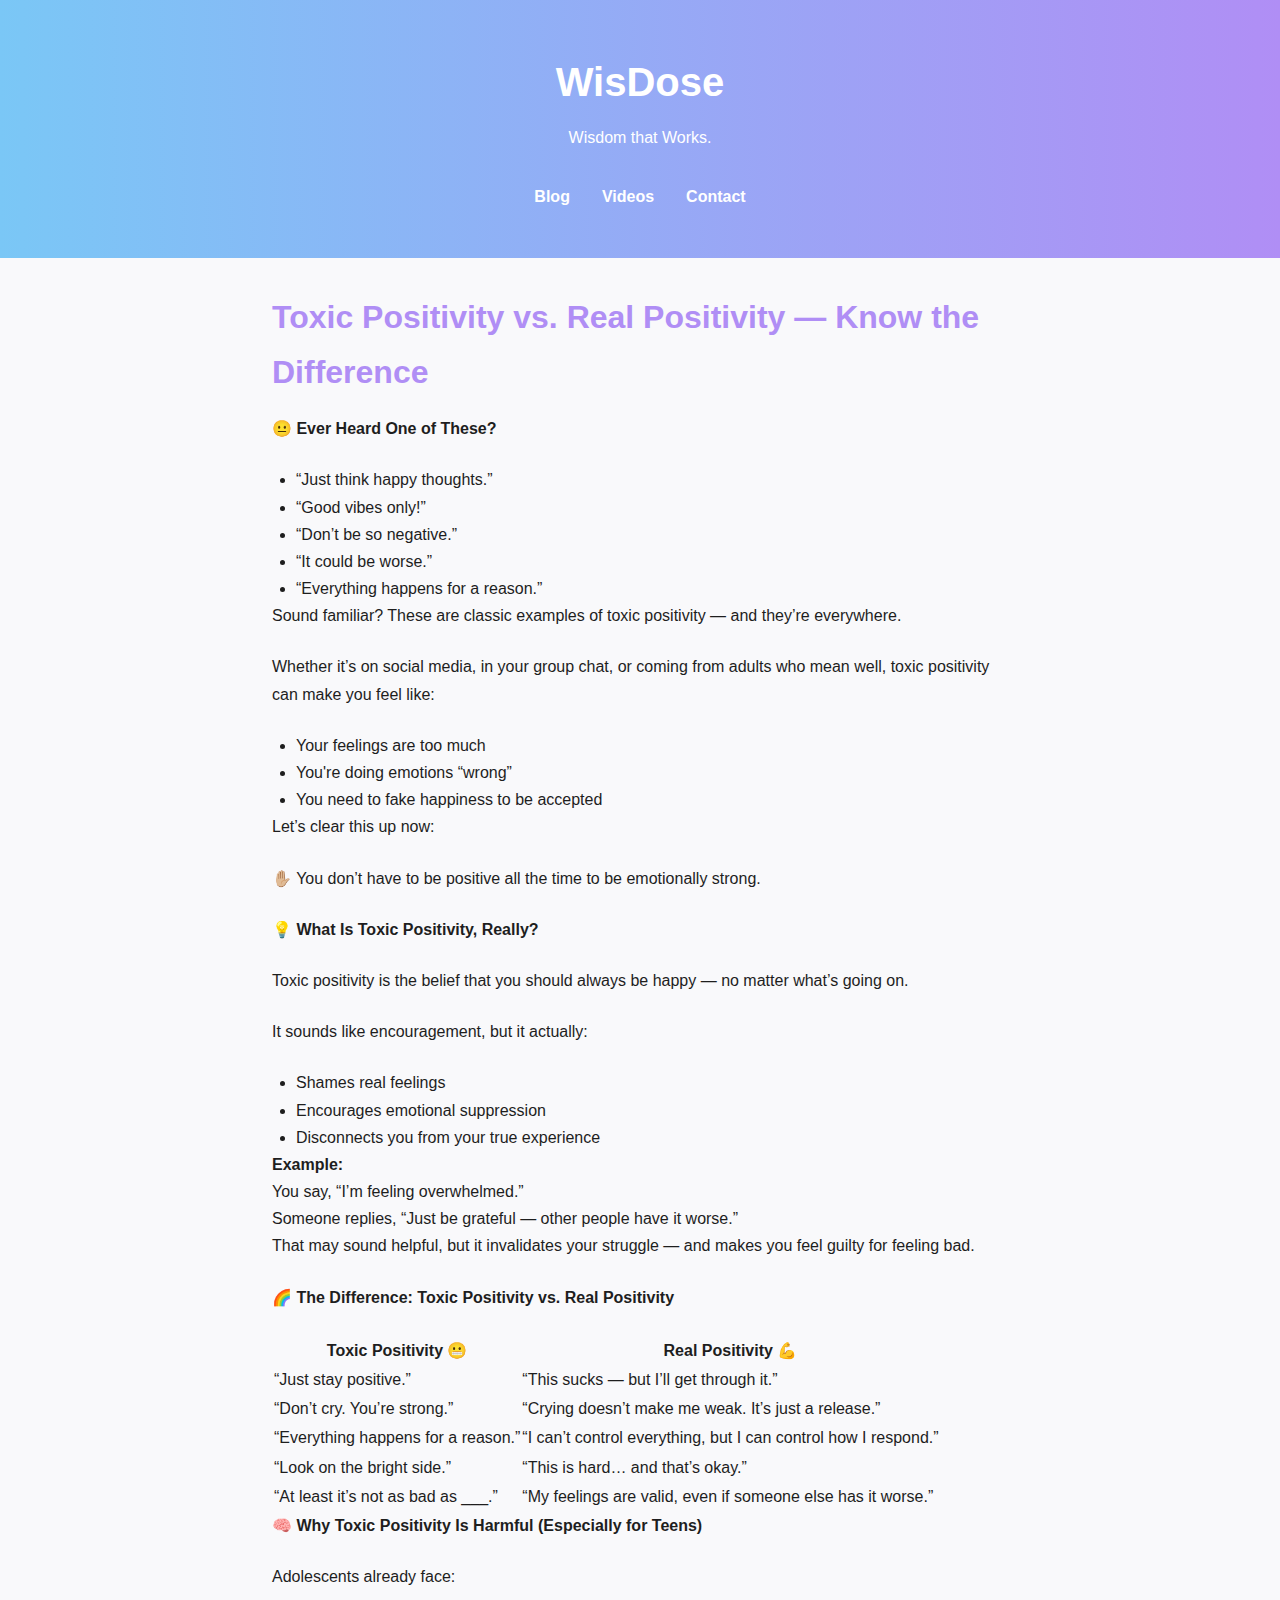
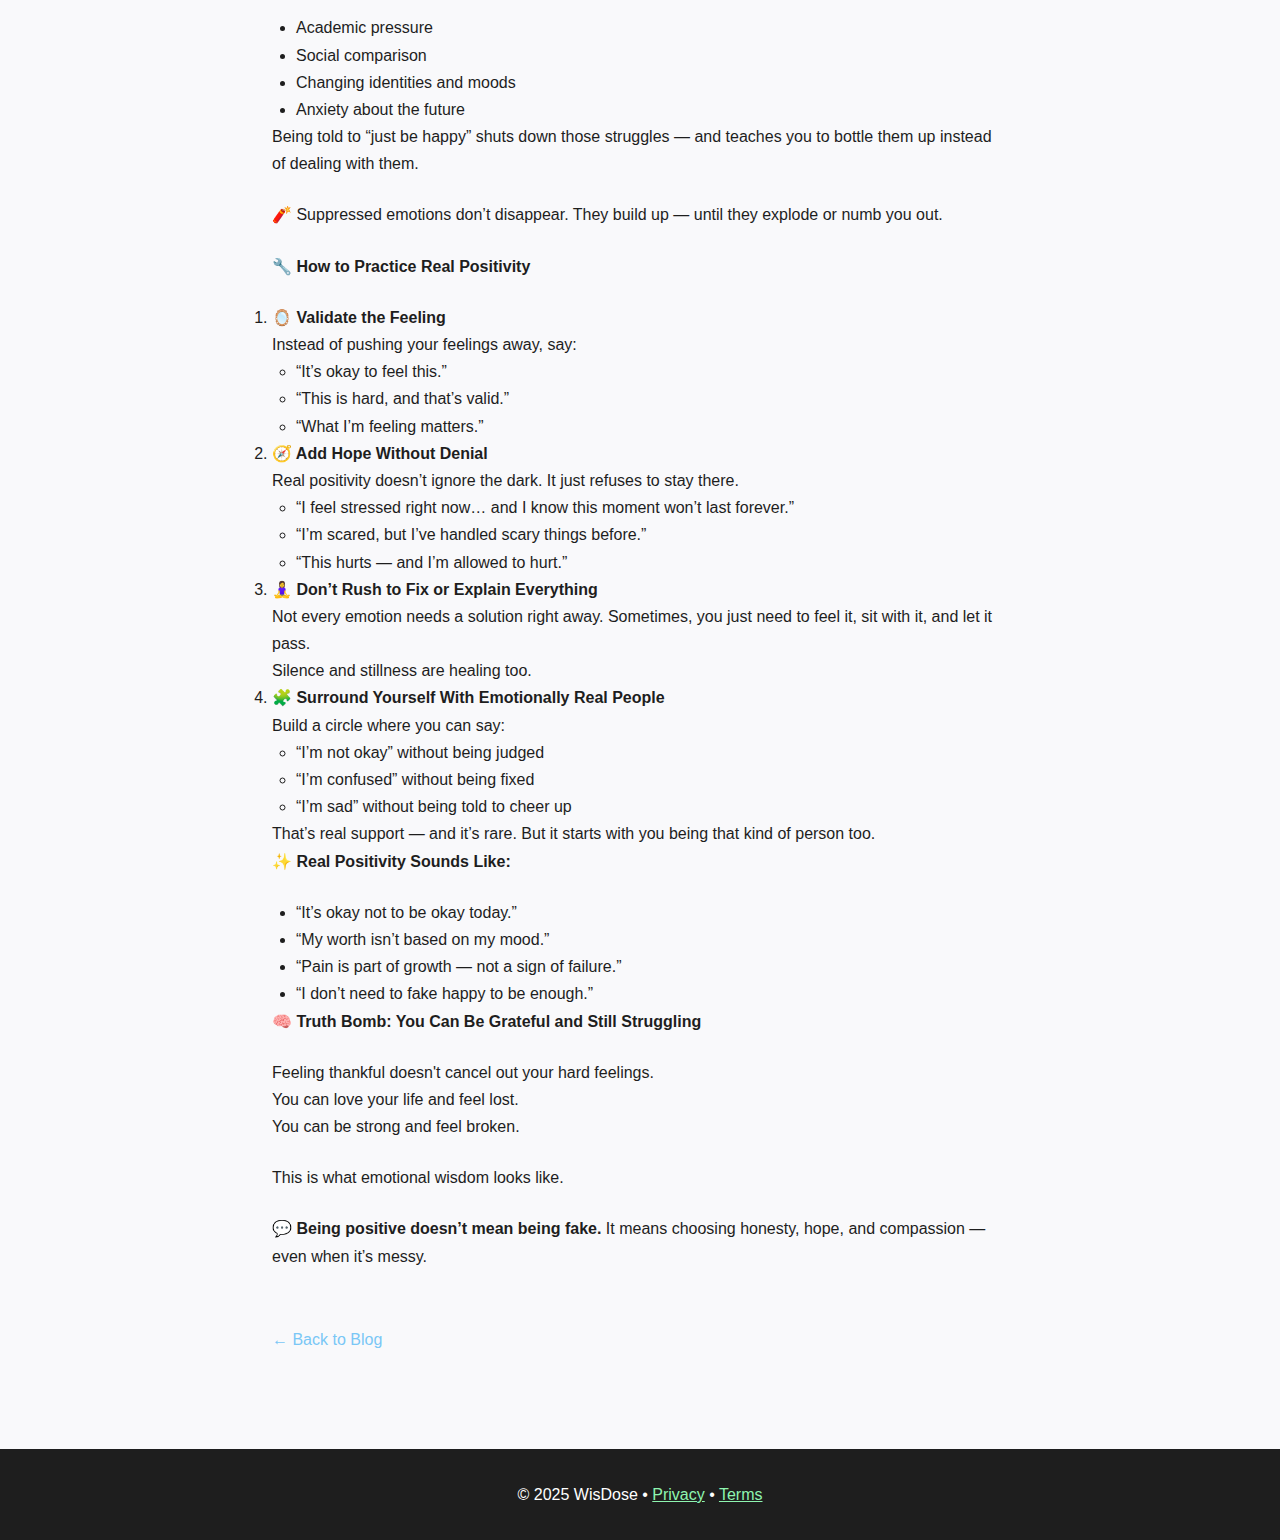
<file: post4.html>
<!DOCTYPE html>
<html lang="en">
<head>
  <meta charset="UTF-8" />
  <meta name="viewport" content="width=device-width, initial-scale=1.0" />
  <title>Toxic Positivity vs. Real Positivity — Know the Difference – WisDose</title>
  <meta name="description" content="Tired of being told to “just stay positive”? Here’s how to spot toxic positivity and replace it with real emotional strength — no fake smiles required." />
  <link rel="stylesheet" href="style.css" />
  <style>
    body {
      font-family: 'Segoe UI', sans-serif;
      background-color: #f9f9fb;
      color: #1e1e1e;
      line-height: 1.7;
      margin: 0;
    }
    header {
      background: linear-gradient(to right, #7ac7f6, #b08ef5);
      color: white;
      padding: 3rem 2rem;
      text-align: center;
    }
    header h1 {
      font-size: 2.5rem;
      margin-bottom: 0.5rem;
    }
    nav ul {
      list-style: none;
      display: flex;
      justify-content: center;
      gap: 2rem;
      padding: 0;
      margin-top: 1rem;
    }
    nav a {
      color: white;
      text-decoration: none;
      font-weight: bold;
    }
    main {
      max-width: 800px;
      margin: auto;
      padding: 2rem;
    }
    main h2 {
      color: #b08ef5;
      font-size: 2rem;
      margin-bottom: 1rem;
    }
    main p {
      margin-bottom: 1.5rem;
    }
    ul {
      padding-left: 1.5rem;
    }
    a.back {
      display: inline-block;
      margin-top: 2rem;
      color: #7ac7f6;
      text-decoration: none;
    }
    footer {
      background: #1e1e1e;
      color: white;
      text-align: center;
      padding: 2rem;
      margin-top: 4rem;
    }
    footer a {
      color: #8ef5b0;
      text-decoration: underline;
    }
  </style>
</head>
<body>
  <header>
    <h1>WisDose</h1>
    <p>Wisdom that Works.</p>
    <nav>
      <ul>
        <li><a href="index.html#blog">Blog</a></li>
        <li><a href="index.html#videos">Videos</a></li>
        <li><a href="index.html#contact">Contact</a></li>
      </ul>
    </nav>
  </header>

  <main>
    <h2>Toxic Positivity vs. Real Positivity — Know the Difference</h2>

    <p><strong>😐 Ever Heard One of These?</strong></p>
    <ul>
      <li>“Just think happy thoughts.”</li>
      <li>“Good vibes only!”</li>
      <li>“Don’t be so negative.”</li>
      <li>“It could be worse.”</li>
      <li>“Everything happens for a reason.”</li>
    </ul>
    <p>Sound familiar? These are classic examples of toxic positivity — and they’re everywhere.</p>
    <p>Whether it’s on social media, in your group chat, or coming from adults who mean well, toxic positivity can make you feel like:</p>
    <ul>
      <li>Your feelings are too much</li>
      <li>You're doing emotions “wrong”</li>
      <li>You need to fake happiness to be accepted</li>
    </ul>
    <p>Let’s clear this up now:</p>
    <p>✋🏼 You don’t have to be positive all the time to be emotionally strong.</p>

    <p><strong>💡 What Is Toxic Positivity, Really?</strong></p>
    <p>Toxic positivity is the belief that you should always be happy — no matter what’s going on.</p>
    <p>It sounds like encouragement, but it actually:</p>
    <ul>
      <li>Shames real feelings</li>
      <li>Encourages emotional suppression</li>
      <li>Disconnects you from your true experience</li>
    </ul>
    <p><strong>Example:</strong><br>You say, “I’m feeling overwhelmed.”<br>Someone replies, “Just be grateful — other people have it worse.”<br>That may sound helpful, but it invalidates your struggle — and makes you feel guilty for feeling bad.</p>

    <p><strong>🌈 The Difference: Toxic Positivity vs. Real Positivity</strong></p>
    <table>
      <tr><th>Toxic Positivity 😬</th><th>Real Positivity 💪</th></tr>
      <tr><td>“Just stay positive.”</td><td>“This sucks — but I’ll get through it.”</td></tr>
      <tr><td>“Don’t cry. You’re strong.”</td><td>“Crying doesn’t make me weak. It’s just a release.”</td></tr>
      <tr><td>“Everything happens for a reason.”</td><td>“I can’t control everything, but I can control how I respond.”</td></tr>
      <tr><td>“Look on the bright side.”</td><td>“This is hard… and that’s okay.”</td></tr>
      <tr><td>“At least it’s not as bad as ___.”</td><td>“My feelings are valid, even if someone else has it worse.”</td></tr>
    </table>

    <p><strong>🧠 Why Toxic Positivity Is Harmful (Especially for Teens)</strong></p>
    <p>Adolescents already face:</p>
    <ul>
      <li>Academic pressure</li>
      <li>Social comparison</li>
      <li>Changing identities and moods</li>
      <li>Anxiety about the future</li>
    </ul>
    <p>Being told to “just be happy” shuts down those struggles — and teaches you to bottle them up instead of dealing with them.</p>
    <p>🧨 Suppressed emotions don’t disappear. They build up — until they explode or numb you out.</p>

    <p><strong>🔧 How to Practice Real Positivity</strong></p>
    <ol>
      <li><strong>🪞 Validate the Feeling</strong><br>Instead of pushing your feelings away, say:
        <ul>
          <li>“It’s okay to feel this.”</li>
          <li>“This is hard, and that’s valid.”</li>
          <li>“What I’m feeling matters.”</li>
        </ul>
      </li>
      <li><strong>🧭 Add Hope Without Denial</strong><br>Real positivity doesn’t ignore the dark. It just refuses to stay there.
        <ul>
          <li>“I feel stressed right now… and I know this moment won’t last forever.”</li>
          <li>“I’m scared, but I’ve handled scary things before.”</li>
          <li>“This hurts — and I’m allowed to hurt.”</li>
        </ul>
      </li>
      <li><strong>🧘‍♀️ Don’t Rush to Fix or Explain Everything</strong><br>Not every emotion needs a solution right away. Sometimes, you just need to feel it, sit with it, and let it pass.<br>Silence and stillness are healing too.</li>
      <li><strong>🧩 Surround Yourself With Emotionally Real People</strong><br>Build a circle where you can say:
        <ul>
          <li>“I’m not okay” without being judged</li>
          <li>“I’m confused” without being fixed</li>
          <li>“I’m sad” without being told to cheer up</li>
        </ul>
        That’s real support — and it’s rare. But it starts with you being that kind of person too.
      </li>
    </ol>

    <p><strong>✨ Real Positivity Sounds Like:</strong></p>
    <ul>
      <li>“It’s okay not to be okay today.”</li>
      <li>“My worth isn’t based on my mood.”</li>
      <li>“Pain is part of growth — not a sign of failure.”</li>
      <li>“I don’t need to fake happy to be enough.”</li>
    </ul>

    <p><strong>🧠 Truth Bomb: You Can Be Grateful and Still Struggling</strong></p>
    <p>Feeling thankful doesn't cancel out your hard feelings.<br>
    You can love your life and feel lost.<br>
    You can be strong and feel broken.</p>
    <p>This is what emotional wisdom looks like.</p>

    <p><strong>💬 Being positive doesn’t mean being fake.</strong> It means choosing honesty, hope, and compassion — even when it’s messy.</p>

    <a href="index.html#blog" class="back">&larr; Back to Blog</a>
  </main>

  <footer>
    <p>© 2025 WisDose • <a href="#">Privacy</a> • <a href="#">Terms</a></p>
  </footer>
</body>
</html>
</file>
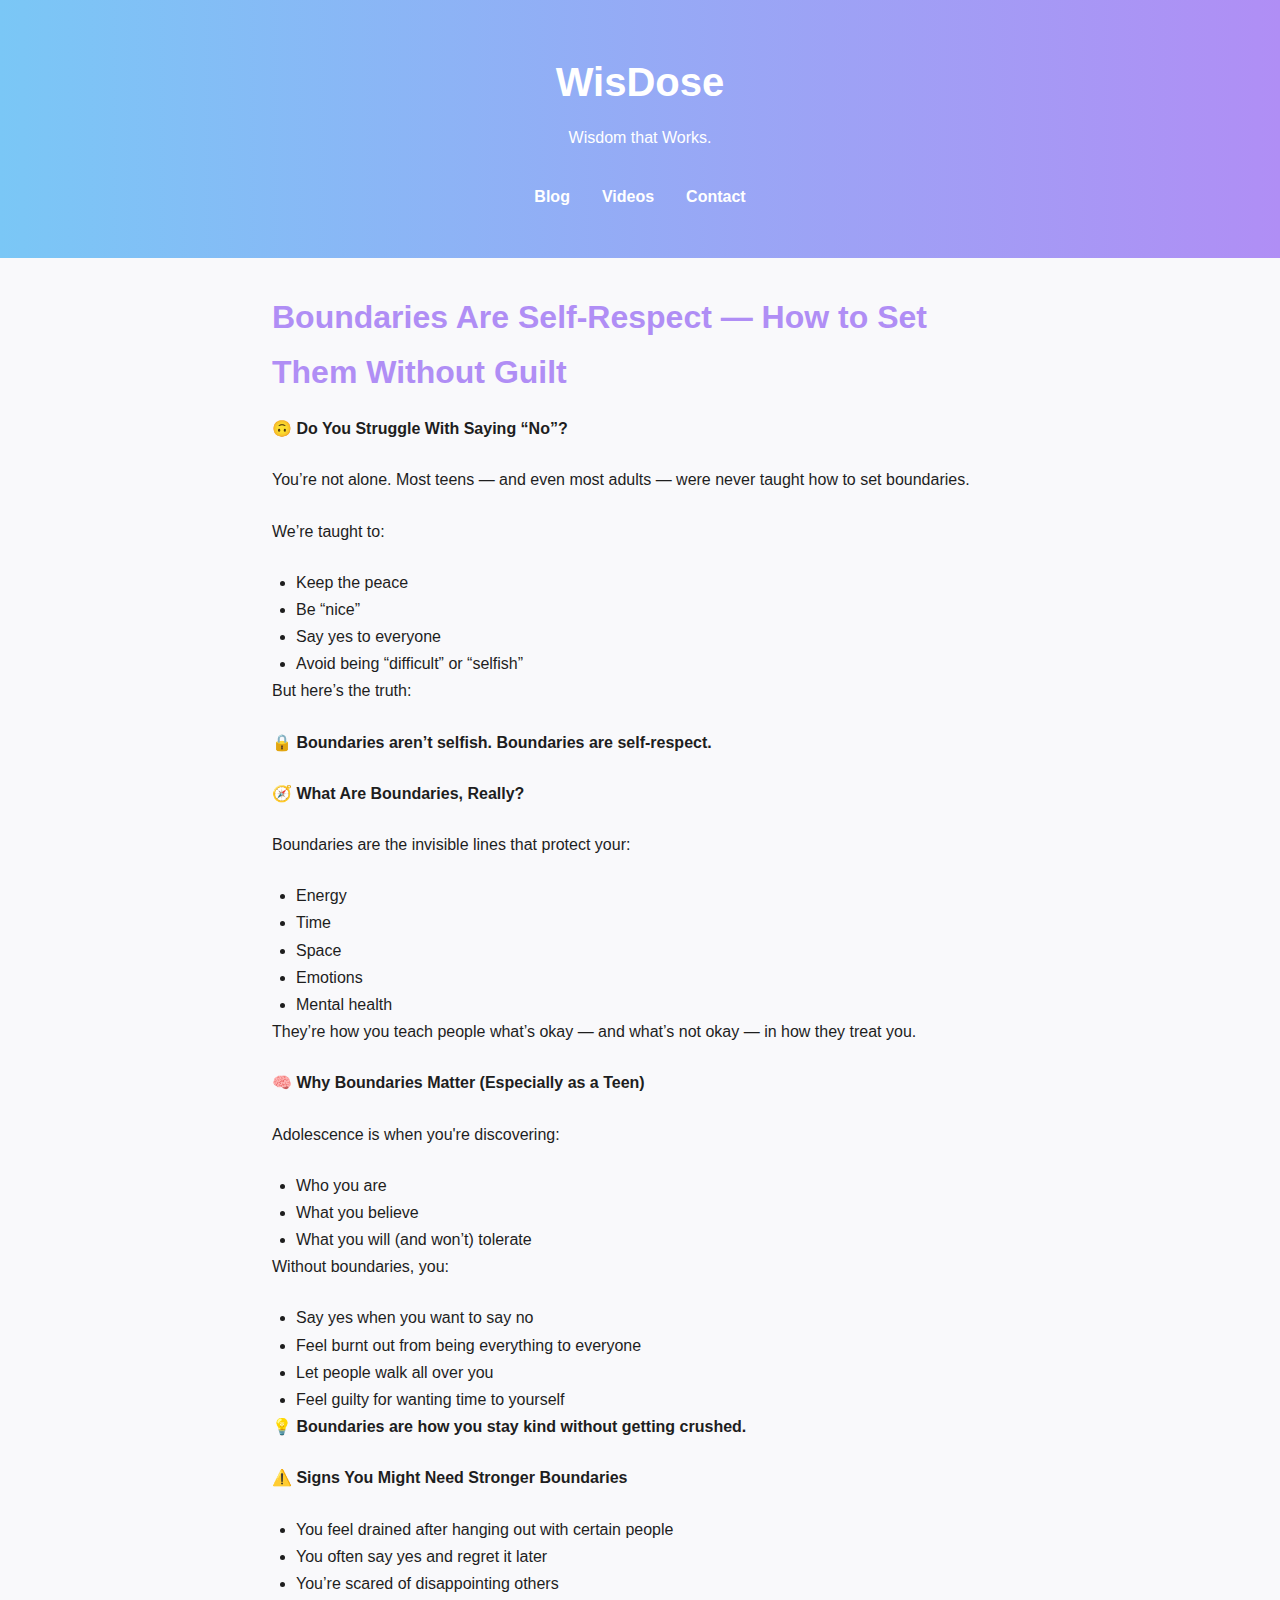
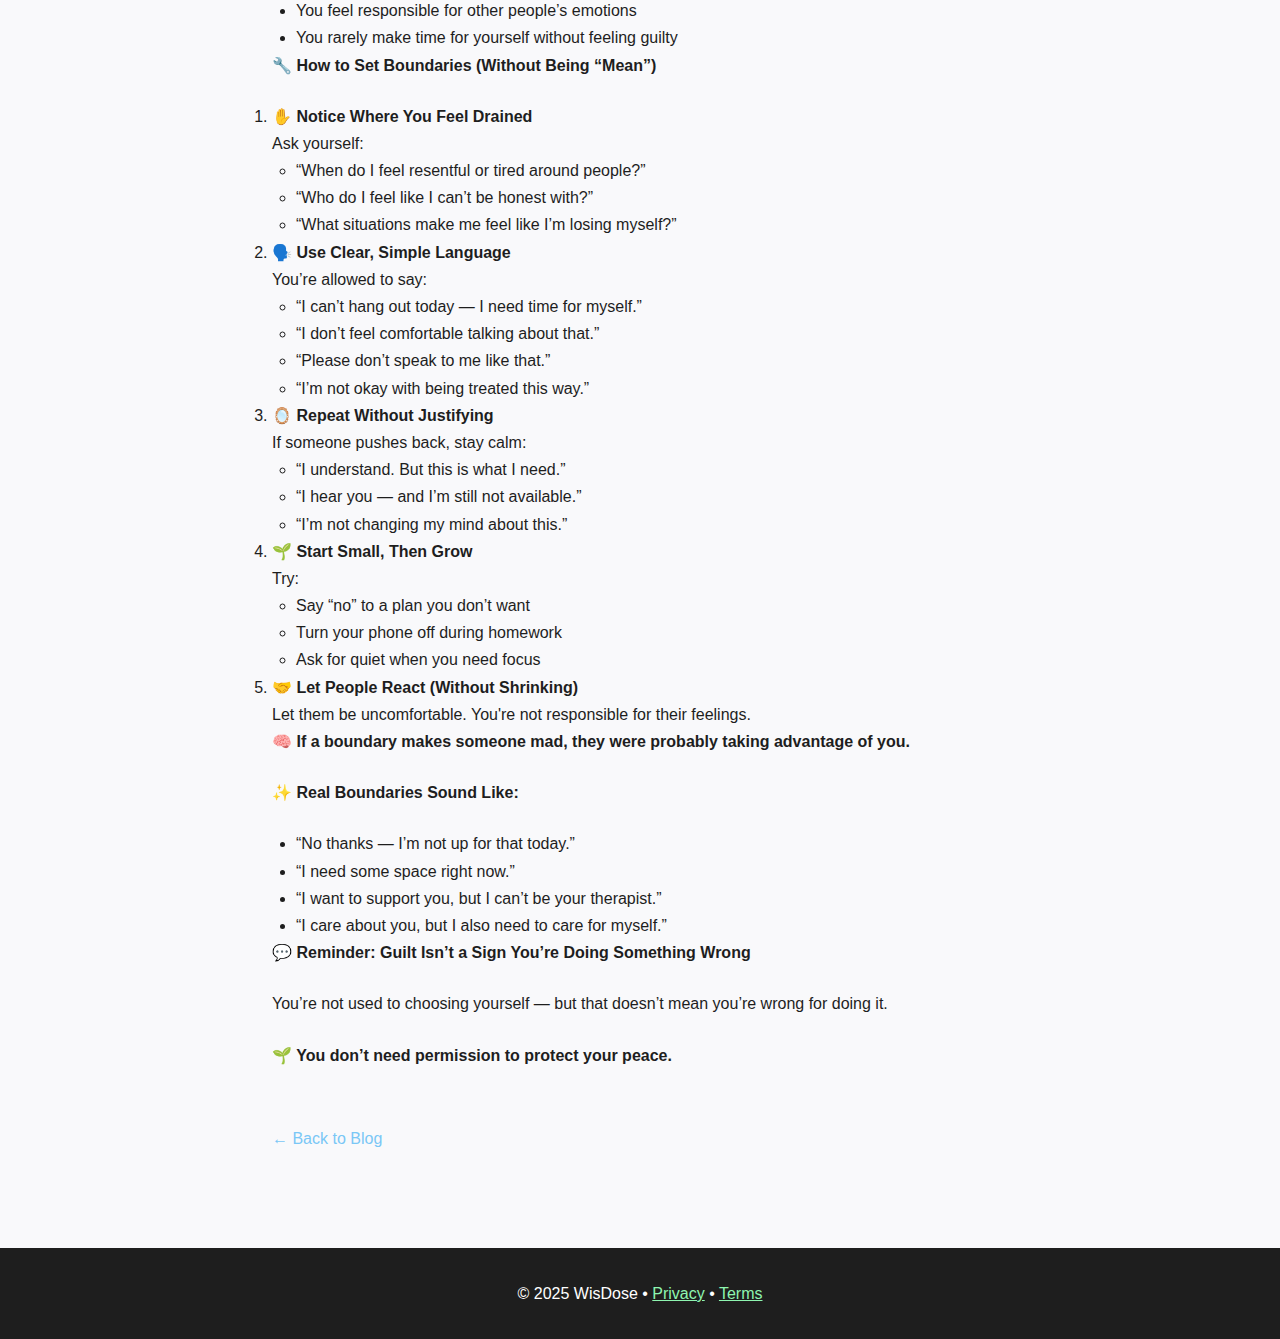
<file: post5.html>
<!DOCTYPE html>
<html lang="en">
<head>
  <meta charset="UTF-8" />
  <meta name="viewport" content="width=device-width, initial-scale=1.0" />
  <title>Boundaries Are Self-Respect — How to Set Them Without Guilt – WisDose</title>
  <meta name="description" content="If you're always saying yes, feeling drained, or afraid to speak up — it’s time to set boundaries. Learn how to protect your peace without guilt, drama, or losing your friends." />
  <link rel="stylesheet" href="style.css" />
  <style>
    body {
      font-family: 'Segoe UI', sans-serif;
      background-color: #f9f9fb;
      color: #1e1e1e;
      line-height: 1.7;
      margin: 0;
    }
    header {
      background: linear-gradient(to right, #7ac7f6, #b08ef5);
      color: white;
      padding: 3rem 2rem;
      text-align: center;
    }
    header h1 {
      font-size: 2.5rem;
      margin-bottom: 0.5rem;
    }
    nav ul {
      list-style: none;
      display: flex;
      justify-content: center;
      gap: 2rem;
      padding: 0;
      margin-top: 1rem;
    }
    nav a {
      color: white;
      text-decoration: none;
      font-weight: bold;
    }
    main {
      max-width: 800px;
      margin: auto;
      padding: 2rem;
    }
    main h2 {
      color: #b08ef5;
      font-size: 2rem;
      margin-bottom: 1rem;
    }
    main p {
      margin-bottom: 1.5rem;
    }
    ul {
      padding-left: 1.5rem;
    }
    a.back {
      display: inline-block;
      margin-top: 2rem;
      color: #7ac7f6;
      text-decoration: none;
    }
    footer {
      background: #1e1e1e;
      color: white;
      text-align: center;
      padding: 2rem;
      margin-top: 4rem;
    }
    footer a {
      color: #8ef5b0;
      text-decoration: underline;
    }
  </style>
</head>
<body>
  <header>
    <h1>WisDose</h1>
    <p>Wisdom that Works.</p>
    <nav>
      <ul>
        <li><a href="index.html#blog">Blog</a></li>
        <li><a href="index.html#videos">Videos</a></li>
        <li><a href="index.html#contact">Contact</a></li>
      </ul>
    </nav>
  </header>

  <main>
    <h2>Boundaries Are Self-Respect — How to Set Them Without Guilt</h2>
    <!-- Original post content remains unchanged -->
    <p><strong>🙃 Do You Struggle With Saying “No”?</strong></p>
    <p>You’re not alone. Most teens — and even most adults — were never taught how to set boundaries.</p>
    <p>We’re taught to:</p>
    <ul>
      <li>Keep the peace</li>
      <li>Be “nice”</li>
      <li>Say yes to everyone</li>
      <li>Avoid being “difficult” or “selfish”</li>
    </ul>
    <p>But here’s the truth:</p>
    <p><strong>🔒 Boundaries aren’t selfish. Boundaries are self-respect.</strong></p>

    <p><strong>🧭 What Are Boundaries, Really?</strong></p>
    <p>Boundaries are the invisible lines that protect your:</p>
    <ul>
      <li>Energy</li>
      <li>Time</li>
      <li>Space</li>
      <li>Emotions</li>
      <li>Mental health</li>
    </ul>
    <p>They’re how you teach people what’s okay — and what’s not okay — in how they treat you.</p>

    <p><strong>🧠 Why Boundaries Matter (Especially as a Teen)</strong></p>
    <p>Adolescence is when you're discovering:</p>
    <ul>
      <li>Who you are</li>
      <li>What you believe</li>
      <li>What you will (and won’t) tolerate</li>
    </ul>
    <p>Without boundaries, you:</p>
    <ul>
      <li>Say yes when you want to say no</li>
      <li>Feel burnt out from being everything to everyone</li>
      <li>Let people walk all over you</li>
      <li>Feel guilty for wanting time to yourself</li>
    </ul>
    <p><strong>💡 Boundaries are how you stay kind without getting crushed.</strong></p>

    <p><strong>⚠️ Signs You Might Need Stronger Boundaries</strong></p>
    <ul>
      <li>You feel drained after hanging out with certain people</li>
      <li>You often say yes and regret it later</li>
      <li>You’re scared of disappointing others</li>
      <li>You feel responsible for other people’s emotions</li>
      <li>You rarely make time for yourself without feeling guilty</li>
    </ul>

    <p><strong>🔧 How to Set Boundaries (Without Being “Mean”)</strong></p>
    <ol>
      <li><strong>✋ Notice Where You Feel Drained</strong><br>Ask yourself:
        <ul>
          <li>“When do I feel resentful or tired around people?”</li>
          <li>“Who do I feel like I can’t be honest with?”</li>
          <li>“What situations make me feel like I’m losing myself?”</li>
        </ul>
      </li>
      <li><strong>🗣️ Use Clear, Simple Language</strong><br>You’re allowed to say:
        <ul>
          <li>“I can’t hang out today — I need time for myself.”</li>
          <li>“I don’t feel comfortable talking about that.”</li>
          <li>“Please don’t speak to me like that.”</li>
          <li>“I’m not okay with being treated this way.”</li>
        </ul>
      </li>
      <li><strong>🪞 Repeat Without Justifying</strong><br>If someone pushes back, stay calm:
        <ul>
          <li>“I understand. But this is what I need.”</li>
          <li>“I hear you — and I’m still not available.”</li>
          <li>“I’m not changing my mind about this.”</li>
        </ul>
      </li>
      <li><strong>🌱 Start Small, Then Grow</strong><br>Try:
        <ul>
          <li>Say “no” to a plan you don’t want</li>
          <li>Turn your phone off during homework</li>
          <li>Ask for quiet when you need focus</li>
        </ul>
      </li>
      <li><strong>🤝 Let People React (Without Shrinking)</strong><br>Let them be uncomfortable. You're not responsible for their feelings.
        <p><strong>🧠 If a boundary makes someone mad, they were probably taking advantage of you.</strong></p>
      </li>
    </ol>

    <p><strong>✨ Real Boundaries Sound Like:</strong></p>
    <ul>
      <li>“No thanks — I’m not up for that today.”</li>
      <li>“I need some space right now.”</li>
      <li>“I want to support you, but I can’t be your therapist.”</li>
      <li>“I care about you, but I also need to care for myself.”</li>
    </ul>

    <p><strong>💬 Reminder: Guilt Isn’t a Sign You’re Doing Something Wrong</strong></p>
    <p>You’re not used to choosing yourself — but that doesn’t mean you’re wrong for doing it.</p>

    <p><strong>🌱 You don’t need permission to protect your peace.</strong></p>
    <a href="index.html#blog" class="back">&larr; Back to Blog</a>
  </main>

  <footer>
    <p>© 2025 WisDose • <a href="#">Privacy</a> • <a href="#">Terms</a></p>
  </footer>
</body>
</html>
</file>
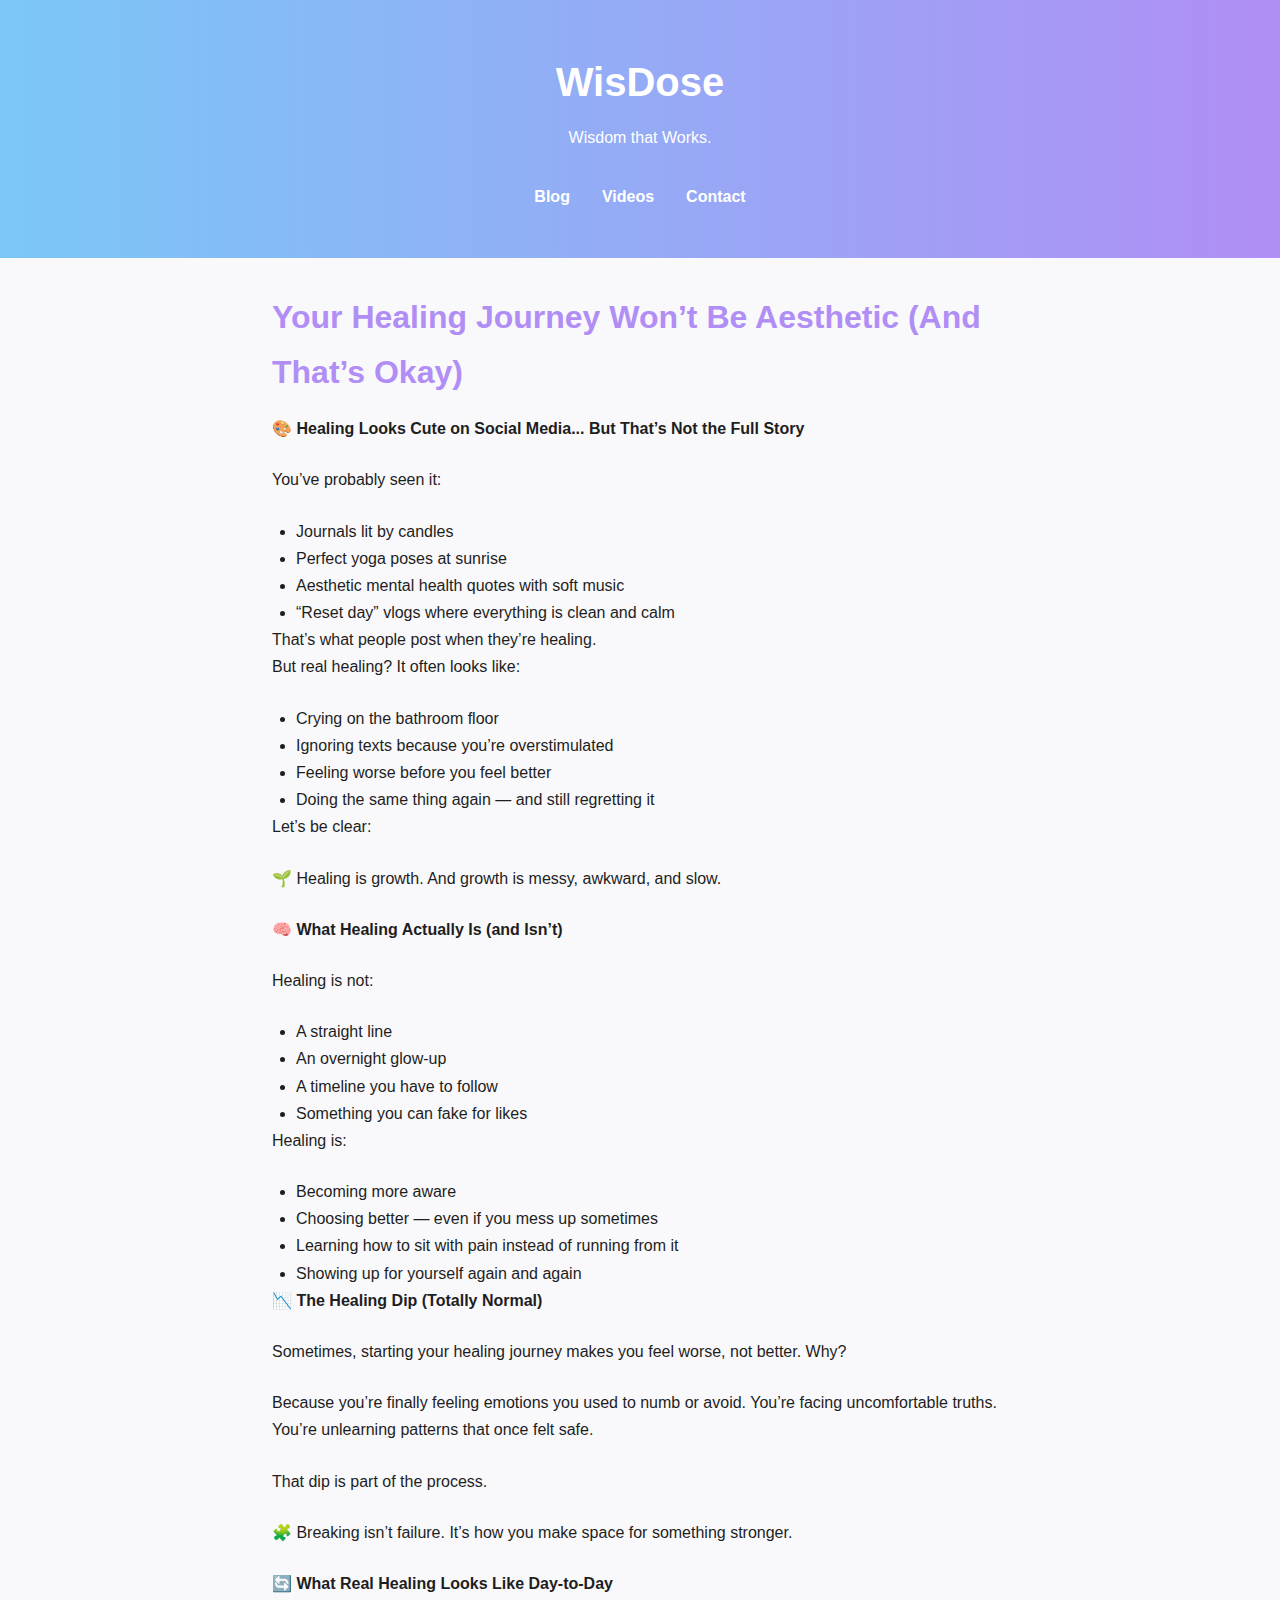
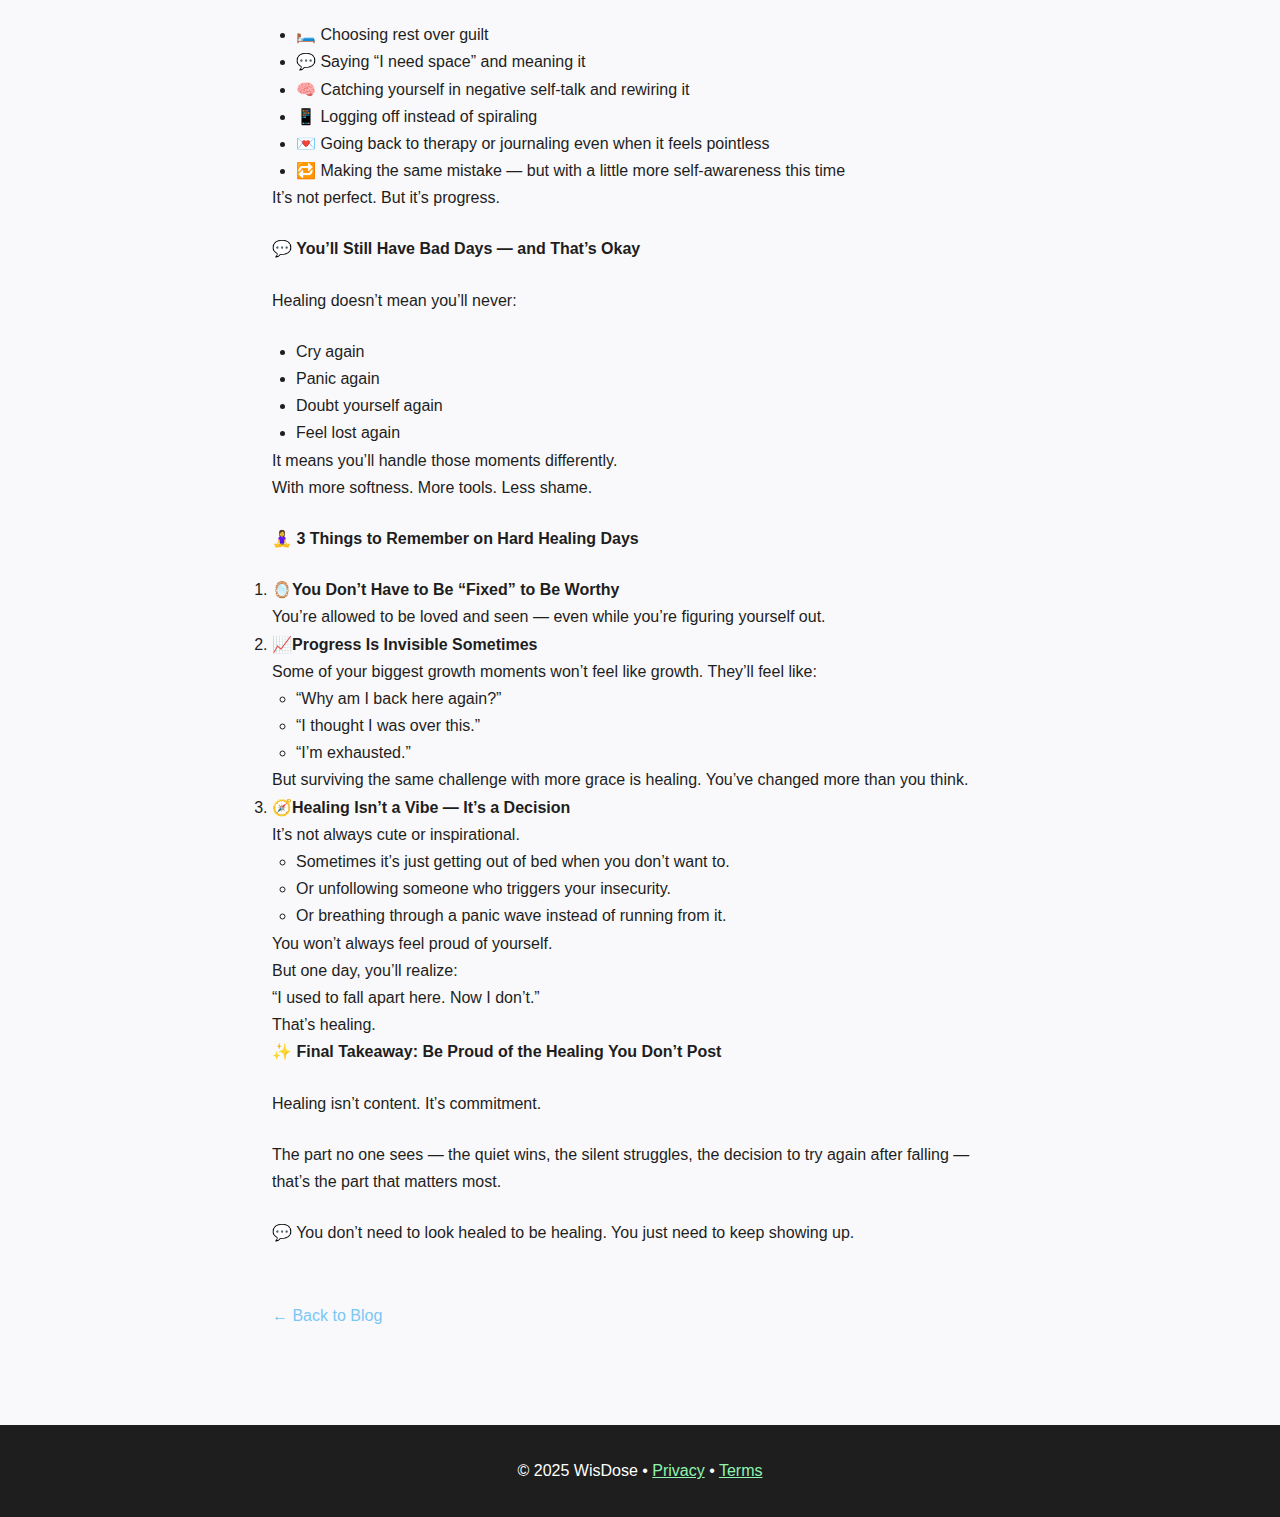
<file: post6.html>
<!DOCTYPE html>
<html lang="en">
<head>
  <meta charset="UTF-8" />
  <meta name="viewport" content="width=device-width, initial-scale=1.0" />
  <title>Your Healing Journey Won’t Be Aesthetic (And That’s Okay) – WisDose</title>
  <meta name="description" content="Healing isn’t always pretty — sometimes it’s messy, boring, or lonely. If you’re a teen working on your mental health, here’s what real growth actually looks like." />
  <link rel="stylesheet" href="style.css" />
  <style>
    body {
      font-family: 'Segoe UI', sans-serif;
      background-color: #f9f9fb;
      color: #1e1e1e;
      line-height: 1.7;
      margin: 0;
    }
    header {
      background: linear-gradient(to right, #7ac7f6, #b08ef5);
      color: white;
      padding: 3rem 2rem;
      text-align: center;
    }
    header h1 {
      font-size: 2.5rem;
      margin-bottom: 0.5rem;
    }
    nav ul {
      list-style: none;
      display: flex;
      justify-content: center;
      gap: 2rem;
      padding: 0;
      margin-top: 1rem;
    }
    nav a {
      color: white;
      text-decoration: none;
      font-weight: bold;
    }
    main {
      max-width: 800px;
      margin: auto;
      padding: 2rem;
    }
    main h2 {
      color: #b08ef5;
      font-size: 2rem;
      margin-bottom: 1rem;
    }
    main p {
      margin-bottom: 1.5rem;
    }
    ul {
      padding-left: 1.5rem;
    }
    a.back {
      display: inline-block;
      margin-top: 2rem;
      color: #7ac7f6;
      text-decoration: none;
    }
    footer {
      background: #1e1e1e;
      color: white;
      text-align: center;
      padding: 2rem;
      margin-top: 4rem;
    }
    footer a {
      color: #8ef5b0;
      text-decoration: underline;
    }
  </style>
</head>
<body>
  <header>
    <h1>WisDose</h1>
    <p>Wisdom that Works.</p>
    <nav>
      <ul>
        <li><a href="index.html#blog">Blog</a></li>
        <li><a href="index.html#videos">Videos</a></li>
        <li><a href="index.html#contact">Contact</a></li>
      </ul>
    </nav>
  </header>

  <main>
    <h2>Your Healing Journey Won’t Be Aesthetic (And That’s Okay)</h2>

    <p><strong>🎨 Healing Looks Cute on Social Media... But That’s Not the Full Story</strong></p>
    <p>You’ve probably seen it:</p>
    <ul>
      <li>Journals lit by candles</li>
      <li>Perfect yoga poses at sunrise</li>
      <li>Aesthetic mental health quotes with soft music</li>
      <li>“Reset day” vlogs where everything is clean and calm</li>
    </ul>
    <p>That’s what people post when they’re healing.<br>
    But real healing? It often looks like:</p>
    <ul>
      <li>Crying on the bathroom floor</li>
      <li>Ignoring texts because you’re overstimulated</li>
      <li>Feeling worse before you feel better</li>
      <li>Doing the same thing again — and still regretting it</li>
    </ul>
    <p>Let’s be clear:</p>
    <p>🌱 Healing is growth. And growth is messy, awkward, and slow.</p>

    <p><strong>🧠 What Healing Actually Is (and Isn’t)</strong></p>
    <p>Healing is not:</p>
    <ul>
      <li>A straight line</li>
      <li>An overnight glow-up</li>
      <li>A timeline you have to follow</li>
      <li>Something you can fake for likes</li>
    </ul>
    <p>Healing is:</p>
    <ul>
      <li>Becoming more aware</li>
      <li>Choosing better — even if you mess up sometimes</li>
      <li>Learning how to sit with pain instead of running from it</li>
      <li>Showing up for yourself again and again</li>
    </ul>

    <p><strong>📉 The Healing Dip (Totally Normal)</strong></p>
    <p>Sometimes, starting your healing journey makes you feel worse, not better. Why?</p>
    <p>Because you’re finally feeling emotions you used to numb or avoid. You’re facing uncomfortable truths. You’re unlearning patterns that once felt safe.</p>
    <p>That dip is part of the process.</p>
    <p>🧩 Breaking isn’t failure. It’s how you make space for something stronger.</p>

    <p><strong>🔄 What Real Healing Looks Like Day-to-Day</strong></p>
    <ul>
      <li>🛏️ Choosing rest over guilt</li>
      <li>💬 Saying “I need space” and meaning it</li>
      <li>🧠 Catching yourself in negative self-talk and rewiring it</li>
      <li>📱 Logging off instead of spiraling</li>
      <li>💌 Going back to therapy or journaling even when it feels pointless</li>
      <li>🔁 Making the same mistake — but with a little more self-awareness this time</li>
    </ul>
    <p>It’s not perfect. But it’s progress.</p>

    <p><strong>💬 You’ll Still Have Bad Days — and That’s Okay</strong></p>
    <p>Healing doesn’t mean you’ll never:</p>
    <ul>
      <li>Cry again</li>
      <li>Panic again</li>
      <li>Doubt yourself again</li>
      <li>Feel lost again</li>
    </ul>
    <p>It means you’ll handle those moments differently.<br>With more softness. More tools. Less shame.</p>

    <p><strong>🧘‍♀️ 3 Things to Remember on Hard Healing Days</strong></p>
    <ol>
      <li><strong>🪞You Don’t Have to Be “Fixed” to Be Worthy</strong><br>You’re allowed to be loved and seen — even while you’re figuring yourself out.</li>
      <li><strong>📈Progress Is Invisible Sometimes</strong><br>Some of your biggest growth moments won’t feel like growth. They’ll feel like:
        <ul>
          <li>“Why am I back here again?”</li>
          <li>“I thought I was over this.”</li>
          <li>“I’m exhausted.”</li>
        </ul>
        But surviving the same challenge with more grace is healing. You’ve changed more than you think.
      </li>
      <li><strong>🧭Healing Isn’t a Vibe — It’s a Decision</strong><br>It’s not always cute or inspirational.
        <ul>
          <li>Sometimes it’s just getting out of bed when you don’t want to.</li>
          <li>Or unfollowing someone who triggers your insecurity.</li>
          <li>Or breathing through a panic wave instead of running from it.</li>
        </ul>
        You won’t always feel proud of yourself.<br>
        But one day, you’ll realize:<br>
        “I used to fall apart here. Now I don’t.”<br>
        That’s healing.
      </li>
    </ol>

    <p><strong>✨ Final Takeaway: Be Proud of the Healing You Don’t Post</strong></p>
    <p>Healing isn’t content. It’s commitment.</p>
    <p>The part no one sees — the quiet wins, the silent struggles, the decision to try again after falling — that’s the part that matters most.</p>
    <p>💬 You don’t need to look healed to be healing. You just need to keep showing up.</p>

    <a href="index.html#blog" class="back">&larr; Back to Blog</a>
  </main>

  <footer>
    <p>© 2025 WisDose • <a href="#">Privacy</a> • <a href="#">Terms</a></p>
  </footer>
</body>
</html>
</file>
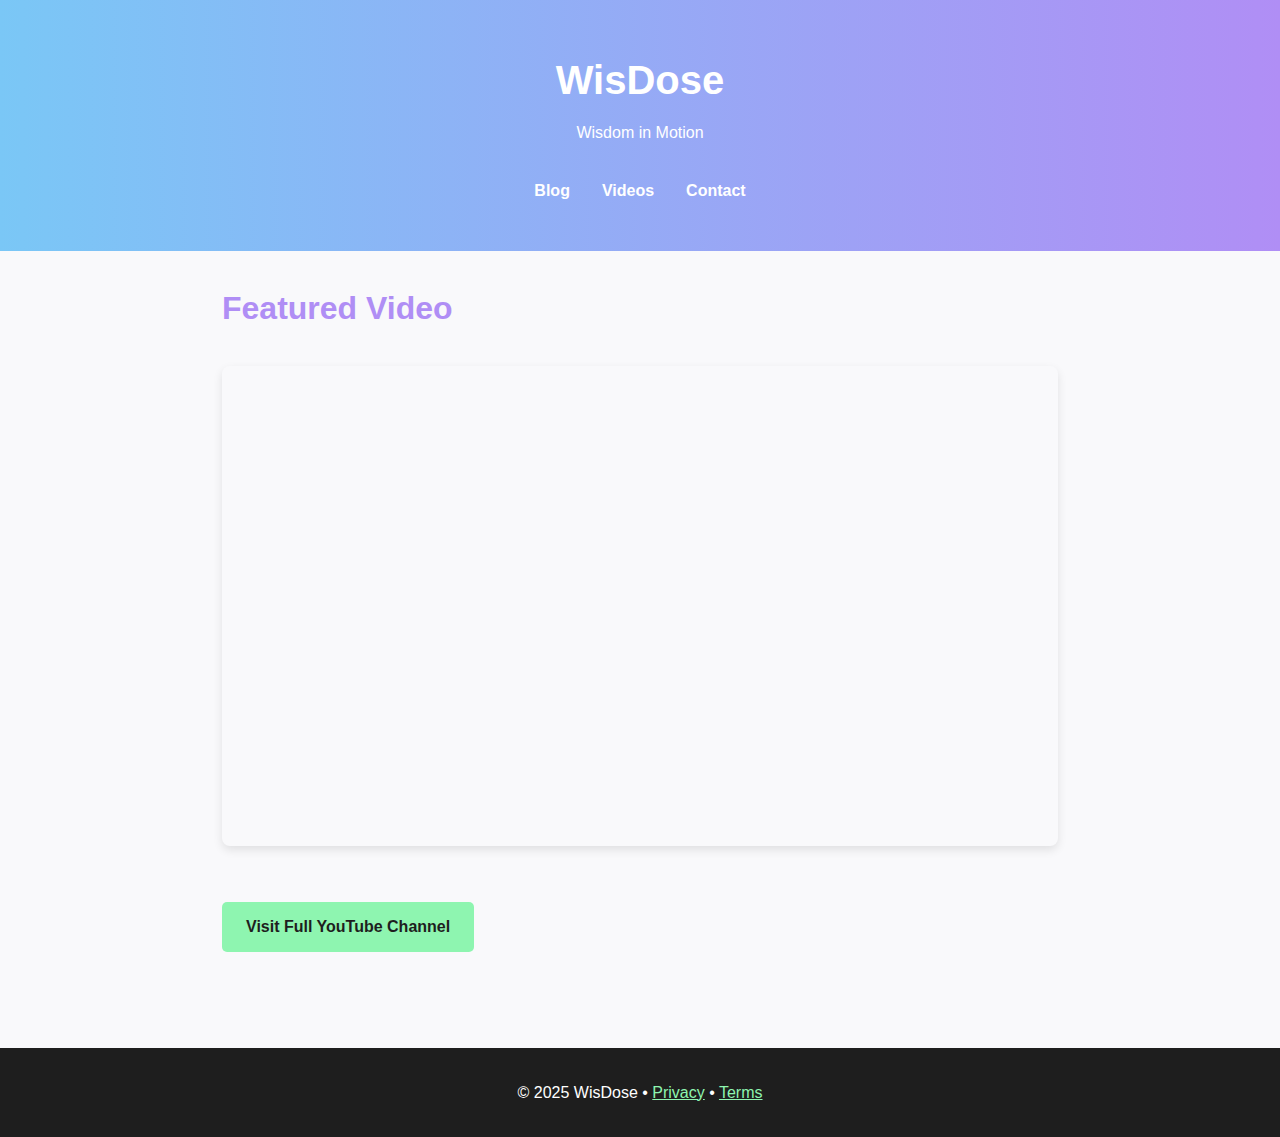
<file: videos.html>
<!DOCTYPE html>
<html lang="en">
<head>
  <meta charset="UTF-8" />
  <meta name="viewport" content="width=device-width, initial-scale=1.0" />
  <title>WisDose – Video Library</title>
  <link rel="stylesheet" href="style.css" />
  <style>
    :root {
      --blue: #7ac7f6;
      --green: #8ef5b0;
      --purple: #b08ef5;
      --black: #1e1e1e;
      --white: #ffffff;
      --bg: #f9f9fb;
    }

    body {
      font-family: 'Segoe UI', sans-serif;
      background-color: var(--bg);
      color: var(--black);
      margin: 0;
      line-height: 1.6;
    }

    header {
      background: linear-gradient(to right, var(--blue), var(--purple));
      color: var(--white);
      padding: 3rem 2rem;
      text-align: center;
    }

    header h1 {
      font-size: 2.5rem;
      margin-bottom: 0.5rem;
    }

    nav ul {
      list-style: none;
      display: flex;
      justify-content: center;
      gap: 2rem;
      padding: 0;
      margin-top: 1rem;
    }

    nav a {
      color: white;
      text-decoration: none;
      font-weight: bold;
    }

    main {
      max-width: 900px;
      margin: auto;
      padding: 2rem;
    }

    h2 {
      font-size: 2rem;
      color: var(--purple);
      margin-bottom: 1rem;
    }

    .video-container {
      margin: 2rem 0;
    }

    .video-container iframe {
      width: 100%;
      height: 480px;
      border: none;
      border-radius: 8px;
      box-shadow: 0 4px 10px rgba(0,0,0,0.1);
    }

    .video-link {
      display: inline-block;
      margin-top: 1rem;
      background: var(--green);
      color: var(--black);
      padding: 0.75rem 1.5rem;
      text-decoration: none;
      font-weight: bold;
      border-radius: 5px;
    }

    footer {
      background: var(--black);
      color: var(--white);
      text-align: center;
      padding: 2rem;
      margin-top: 4rem;
    }

    footer a {
      color: var(--green);
      text-decoration: underline;
    }
  </style>
</head>
<body>

  <header>
    <h1>WisDose</h1>
    <p>Wisdom in Motion</p>
    <nav>
      <ul>
        <li><a href="index.html#blog">Blog</a></li>
        <li><a href="videos.html">Videos</a></li>
        <li><a href="index.html#contact">Contact</a></li>
      </ul>
    </nav>
  </header>

  <main>
    <h2>Featured Video</h2>
    <div class="video-container">
      <!-- Replace the URL below with your YouTube embed link -->
      <iframe src="https://www.youtube.com/watch?v=60zmVuegUe4" allowfullscreen></iframe>
    </div>
    <a href="https://www.youtube.com/@WisDosee/shorts" target="_blank" class="video-link">Visit Full YouTube Channel</a>
  </main>

  <footer>
    <p>© 2025 WisDose • <a href="#">Privacy</a> • <a href="#">Terms</a></p>
  </footer>

</body>
</html>
</file>
<file: style.css>
:root {
  --blue: #7ac7f6;
  --green: #8ef5b0;
  --purple: #b08ef5;
  --black: #1e1e1e;
  --white: #ffffff;
  --bg: #f9f9fb;
}

* {
  margin: 0;
  padding: 0;
  box-sizing: border-box;
}

html {
  scroll-behavior: smooth;
}

body {
  font-family: 'Segoe UI', sans-serif;
  background: var(--bg);
  color: var(--black);
  overflow-x: hidden;
}

header {
  background: linear-gradient(to right, var(--blue), var(--purple));
  color: var(--white);
  padding: 4rem 2rem;
  text-align: center;
  position: relative;
}

header h1 {
  font-size: 3rem;
  margin-bottom: 1rem;
}

nav {
  margin-top: 2rem;
}

nav ul {
  list-style: none;
  display: flex;
  justify-content: center;
  gap: 2rem;
}

nav a {
  color: var(--white);
  text-decoration: none;
  font-weight: bold;
}

section {
  padding: 4rem 2rem;
  opacity: 0;
  transform: translateY(30px);
  transition: opacity 0.6s ease-out, transform 0.6s ease-out;
}

section.visible {
  opacity: 1;
  transform: translateY(0);
}

.about img {
  width: 150px;
  border-radius: 50%;
  margin-bottom: 1rem;
}

.section h2 {
  font-size: 2rem;
  margin-bottom: 1rem;
  color: var(--purple);
}

.btn {
  background: var(--green);
  color: var(--black);
  padding: 0.75rem 1.5rem;
  border: none;
  border-radius: 4px;
  font-weight: bold;
  cursor: pointer;
  text-decoration: none;
}

.cards {
  display: flex;
  flex-wrap: wrap;
  gap: 2rem;
  justify-content: center;
}

.card {
  background: var(--white);
  padding: 2rem;
  border-radius: 8px;
  box-shadow: 0 4px 8px rgba(0,0,0,0.1);
  flex: 1 1 300px;
  transition: transform 0.3s;
}

.card:hover {
  transform: translateY(-10px);
}

footer {
  background: var(--black);
  color: var(--white);
  text-align: center;
  padding: 2rem;
}

footer a {
  color: var(--green);
  text-decoration: underline;
}
</file>
